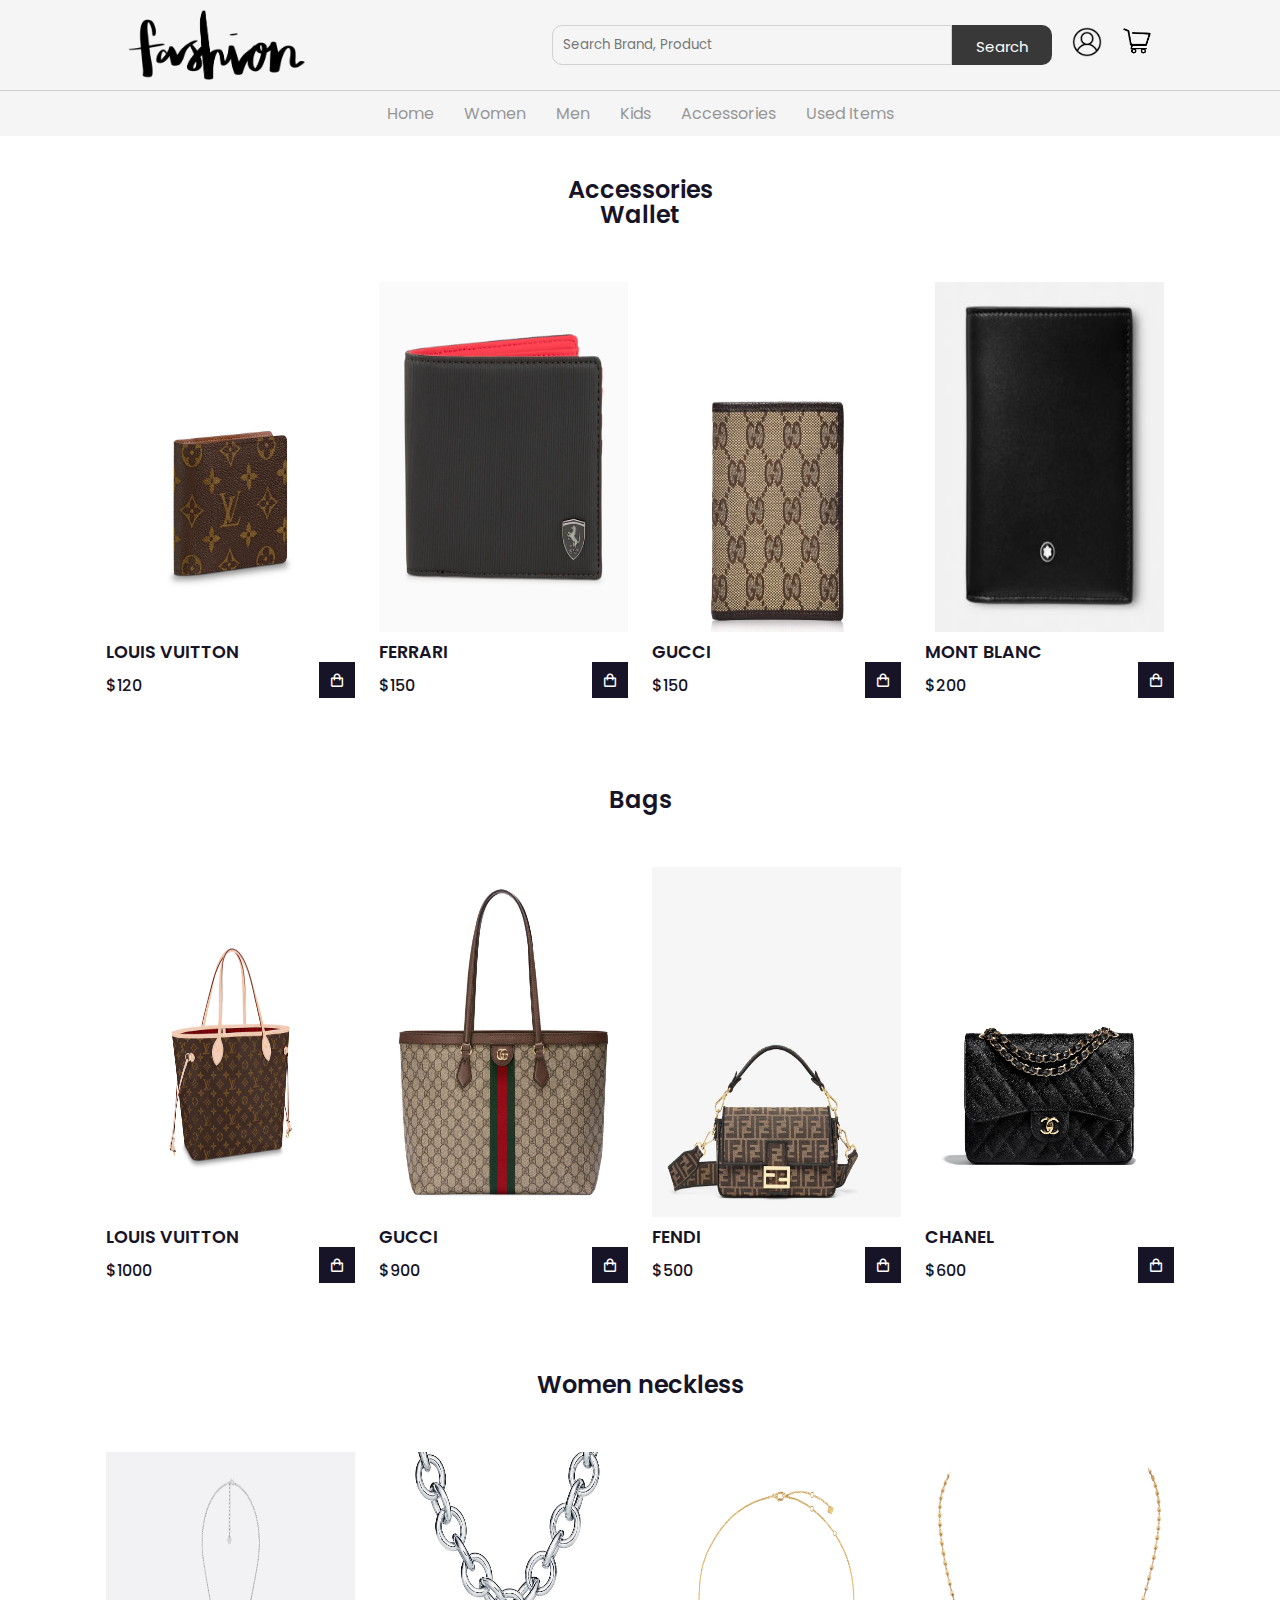
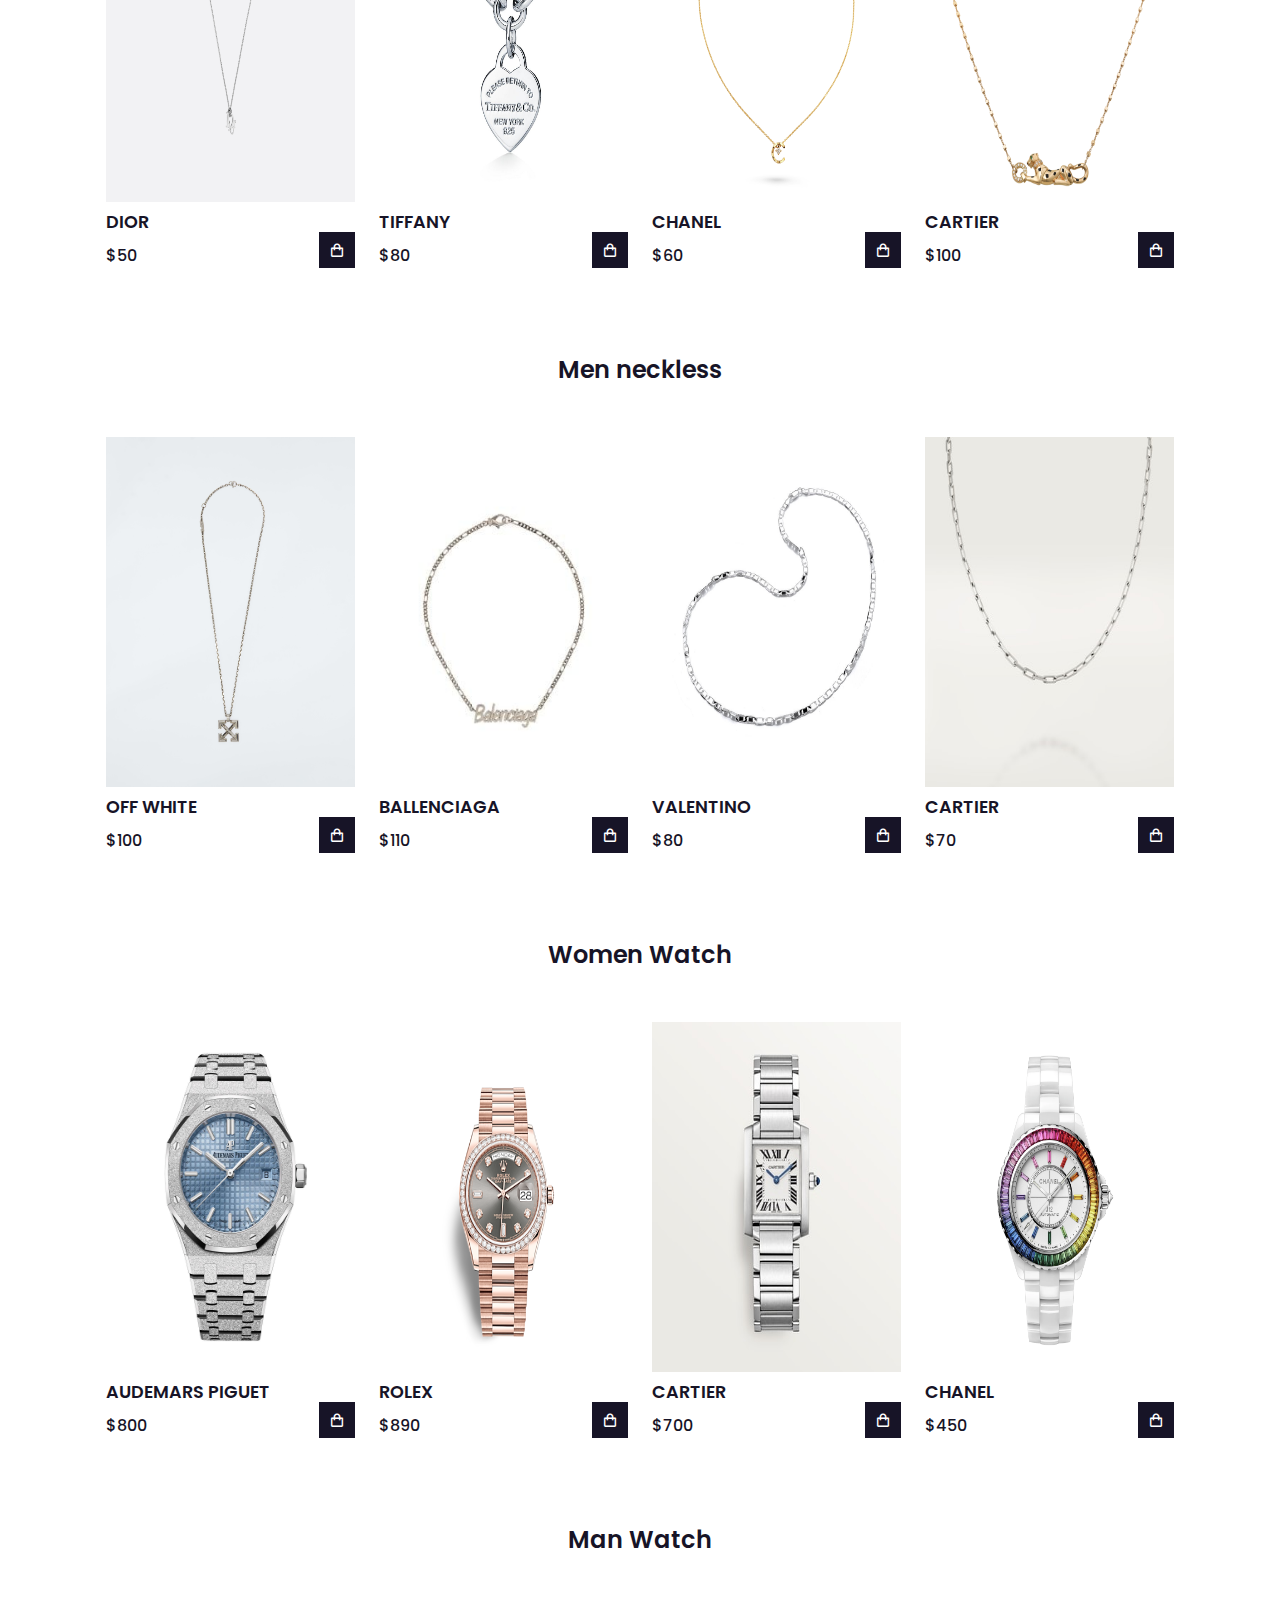
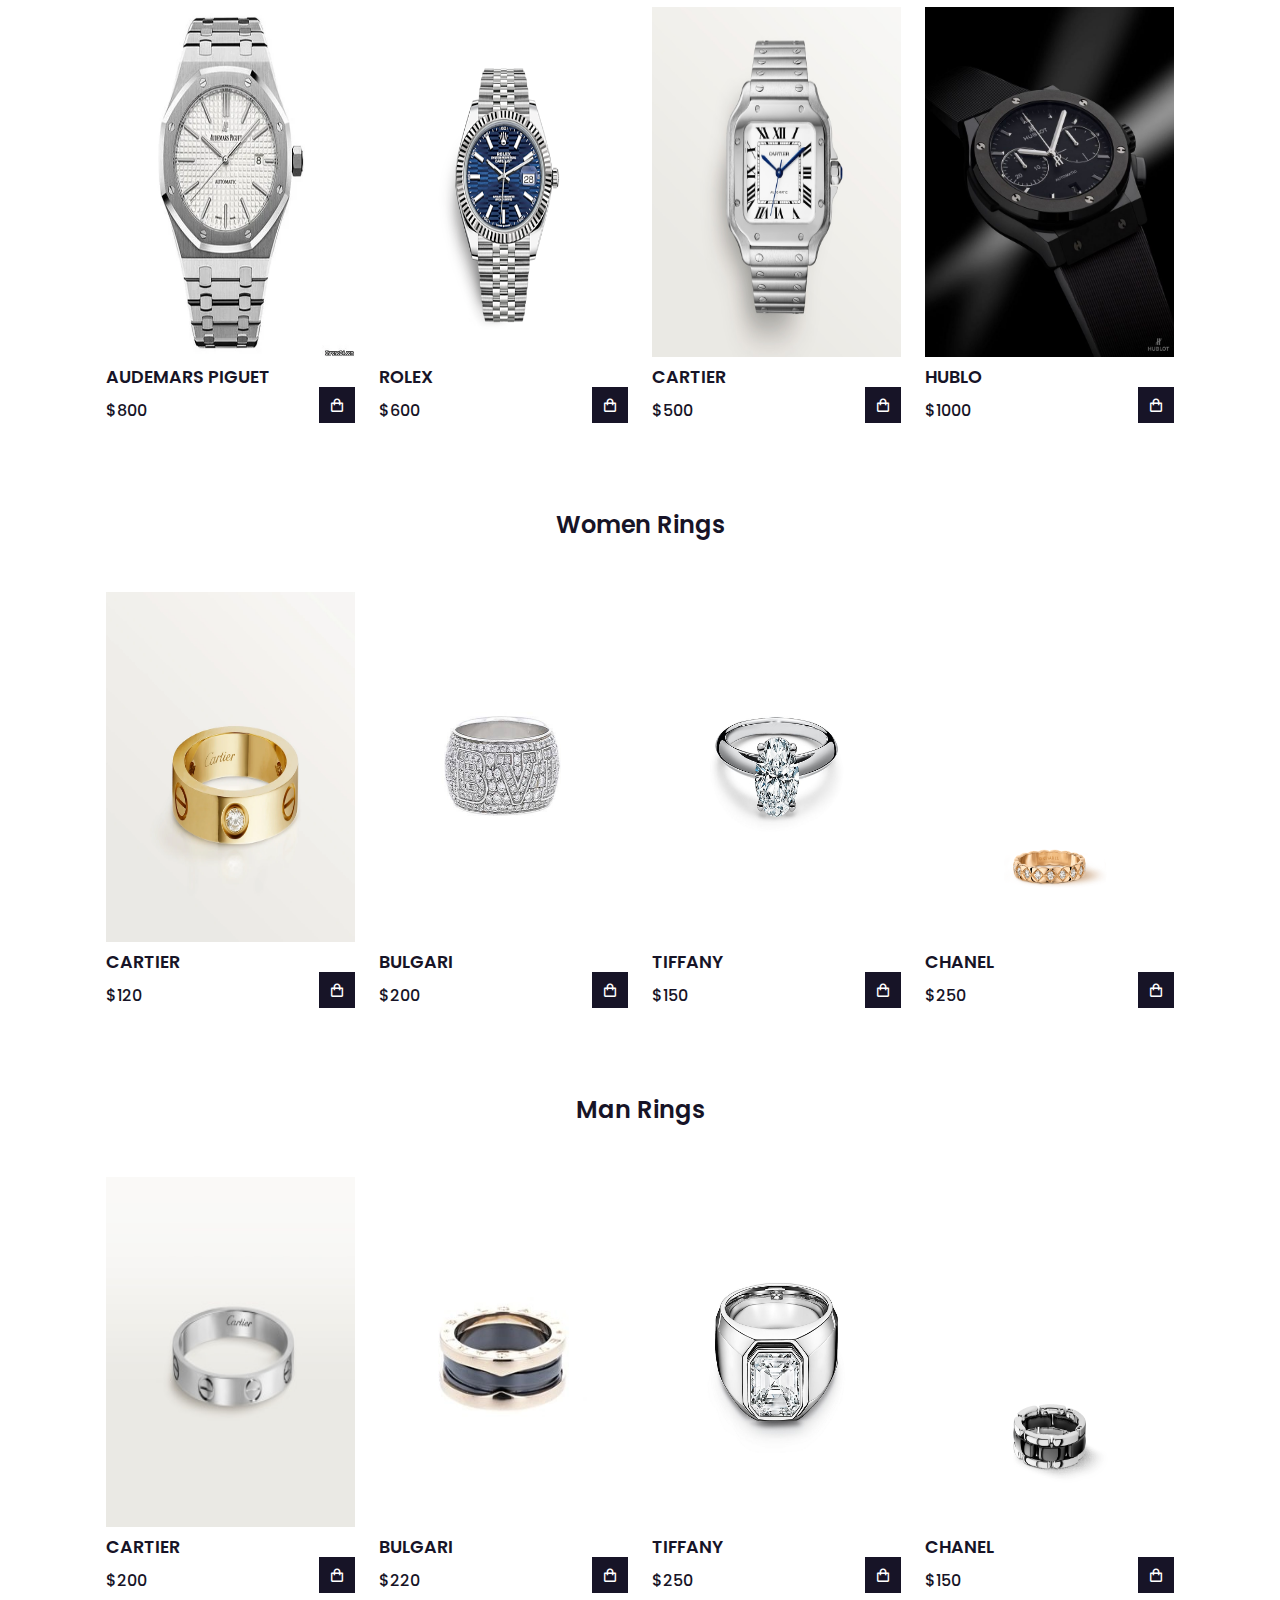
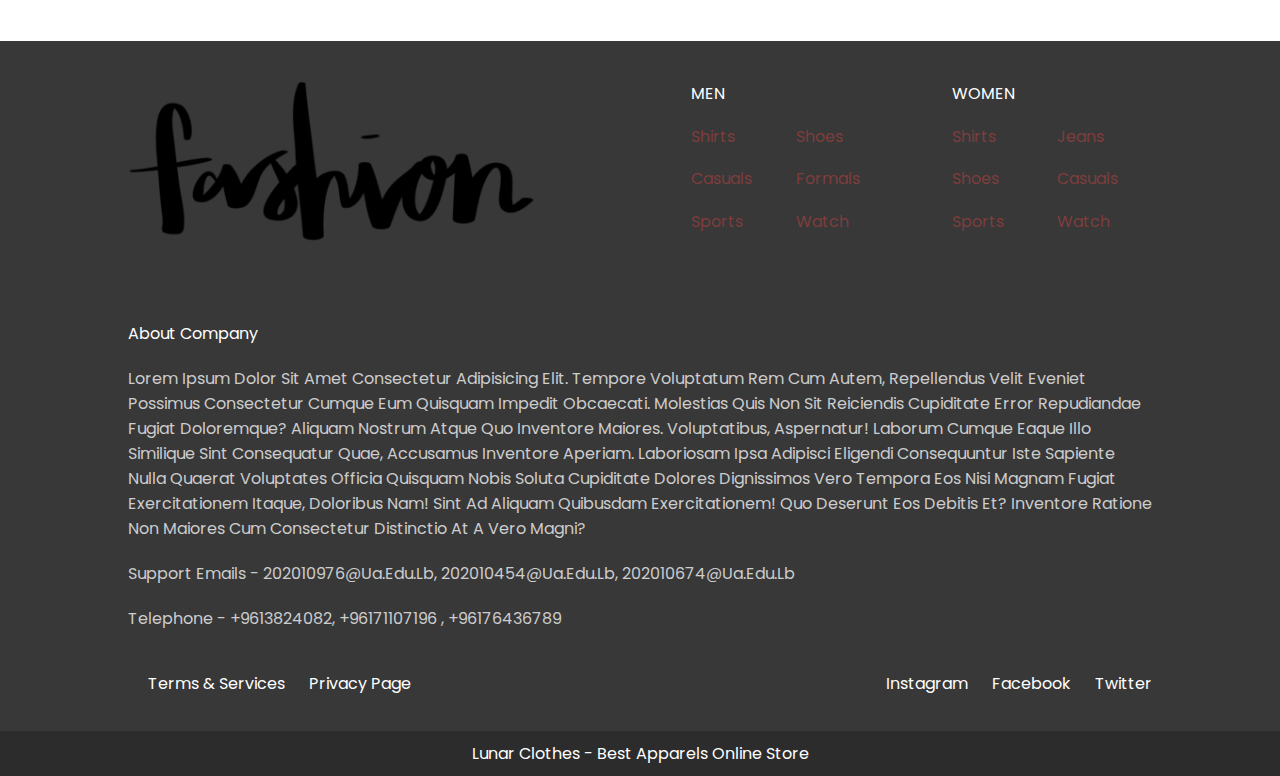
<file: Accessories.html>
<!DOCTYPE html>
<html lang="en">
<head>
    <meta charset="UTF-8">
    <meta http-equiv="X-UA-Compatible" content="IE=edge">
    <meta name="viewport" content="width=device-width, initial-scale=1.0">
    <title>Accessories</title>
    <link rel="stylesheet" href="css/nav.css">
    <link rel="stylesheet" href="css/footer.css">
    <link rel="stylesheet" href="css/women-men.css">
    <link href='https://unpkg.com/boxicons@2.1.2/css/boxicons.min.css' rel='stylesheet'>
</head>
<body>

    <nav class="navbar"></nav>
    <div class="cart" id="cart-id">
            <h2 class="cart-title">Your Cart</h2>
            <!-- content -->
            <div class="cart-content">
            </div>
            <!-- total -->
            <div class="total">
                <div class="total-title">Total</div>
                <div class="total-price">$0</div>
            </div>
            <!-- buy button -->
            <button type="button" class="btn-buy">Buy Now</button>
            <!-- cart close -->
            <i class='bx bx-x' id="close-cart"></i>
    </div>
    <section class="shop container">
        <h2 class="section-title">Accessories</h2>
        <h2 class="section-title">Wallet</h2>
        <div class="shop-content">
            <!-- box 1-->
            <div class="product-box">
                <img src="accesories/men/walet-1.webp" class="product-img" alt="">
                <h2 class="product-title">LOUIs VUITTON</h2>
                <span class="price">$120</span>
                <i class="bx bx-shopping-bag add-cart"></i>
            </div>
            <!-- box 2-->
            <div class="product-box">
                <img src="accesories/men/walet-2.webp" class="product-img" alt="">
                <h2 class="product-title">FERRARI</h2>
                <span class="price">$150</span>
                <i class="bx bx-shopping-bag add-cart"></i>
            </div>
            <!-- box 3-->
            <div class="product-box">
                <img src="accesories/men/walet-3.webp" class="product-img" alt="">
                <h2 class="product-title">GUCCI</h2>
                <span class="price">$150</span>
                <i class="bx bx-shopping-bag add-cart"></i>
            </div>
            <!-- box 4-->
            <div class="product-box">
                <img src="accesories/men/walet-4.webp" class="product-img" alt="">
                <h2 class="product-title">MONt BLANC </h2>
                <span class="price">$200</span>
                <i class="bx bx-shopping-bag add-cart"></i>
            </div>
        </div>
    </section>
    <section class="shop container">
    <h2 class="section-title">Bags</h2>
         <!-- box 1-->
        <div class="shop-content">
            <div class="product-box">
                <img src="accesories/women/bag-1.jpg" class="product-img" alt="">
                <h2 class="product-title">LOUIs VUITTON</h2>
                <span class="price">$1000</span>
                <i class="bx bx-shopping-bag add-cart"></i>
            </div>
            <!-- box 2-->
            <div class="product-box">
                <img src="accesories/women/bag-2.jpg" class="product-img" alt="">
                <h2 class="product-title">GUCCI</h2>
                <span class="price">$900</span>
                <i class="bx bx-shopping-bag add-cart"></i>
            </div>
            <!-- box 3-->
            <div class="product-box">
                <img src="accesories/women/bag-3.jpg" class="product-img" alt="">
                <h2 class="product-title">FENDI</h2>
                <span class="price">$500</span>
                <i class="bx bx-shopping-bag add-cart"></i>
            </div>
            <!-- box 4-->
            <div class="product-box">
                <img src="accesories/women/bag-4.jpg" class="product-img" alt="">
                <h2 class="product-title">CHANEL</h2>
                <span class="price">$600</span>
                <i class="bx bx-shopping-bag add-cart"></i>
            </div>
        </div>
    </section>

    <section class="shop container">
        <h2 class="section-title">Women neckless</h2>
             <!-- box 1-->
        <div class="shop-content">
            <div class="product-box">
                <img src="accesories/women/neckless-1.jpg" class="product-img" alt="">
                <h2 class="product-title">DIOR</h2>
                <span class="price">$50</span>
                <i class="bx bx-shopping-bag add-cart"></i>
            </div>
                <!-- box 2-->
            <div class="product-box">
                <img src="accesories/women/neckless-2.jpg" class="product-img" alt="">
                <h2 class="product-title"> TIFFANY</h2>
                <span class="price">$80</span>
                <i class="bx bx-shopping-bag add-cart"></i>
            </div>
                <!-- box 3-->                <div class="product-box">
                <img src="accesories/women/neckless-3.jpg" class="product-img" alt="">
                <h2 class="product-title">CHANEL</h2>
                <span class="price">$60</span>                    
                <i class="bx bx-shopping-bag add-cart"></i>
            </div>
            <!-- box 4-->
            <div class="product-box">
                <img src="accesories/women/neckless-4.jpg" class="product-img" alt="">
                <h2 class="product-title">CARTIER</h2>
                <span class="price">$100</span>                    
                <i class="bx bx-shopping-bag add-cart"></i>
            </div>
        </div>
    </section>
    <section class="shop container">
        <h2 class="section-title">Men neckless</h2>
             <!-- box 1-->
        <div class="shop-content">
            <div class="product-box">
                <img src="accesories/men/necklace-1.jpg" class="product-img" alt="">
                <h2 class="product-title">OFF WHITE</h2>
                <span class="price">$100</span>
                <i class="bx bx-shopping-bag add-cart"></i>
            </div>
            <!-- box 2-->
            <div class="product-box">
                <img src="accesories/men/necklace-2.jpg" class="product-img" alt="">                        
                <h2 class="product-title">BALLENCIAGA</h2>
                <span class="price">$110</span>
                <i class="bx bx-shopping-bag add-cart"></i>
            </div>
            <!-- box 3-->
            <div class="product-box">
                <img src="accesories/men/necklace-3.jpg" class="product-img" alt="">                       
                <h2 class="product-title">VALENTINO</h2>
                <span class="price">$80</span>
                <i class="bx bx-shopping-bag add-cart"></i>
            </div>
            <!-- box 4-->
            <div class="product-box">
                <img src="accesories/men/necklace-4.jpg" class="product-img" alt="">
                <h2 class="product-title">CARTIER</h2>
                <span class="price">$70</span>
                <i class="bx bx-shopping-bag add-cart"></i>
            </div>
        </div>
    </section>
    <section class="shop container">
        <h2 class="section-title">Women Watch</h2>
            <!-- box 1-->
            <div class="shop-content">
            <div class="product-box">
                <img src="accesories/women/watch-1.jpg" class="product-img" alt="">
                <h2 class="product-title">audemars piguet </h2>
                <span class="price">$800</span>
                <i class="bx bx-shopping-bag add-cart"></i>
            </div>
            <!-- box 2-->
            <div class="product-box">
                <img src="accesories/women/watch-2.jpg" class="product-img" alt="">
                <h2 class="product-title">ROLEX</h2>
                <span class="price">$890</span>
                <i class="bx bx-shopping-bag add-cart"></i>
            </div>
            <!-- box 3-->
            <div class="product-box">
                <img src="accesories/women/watch-3.jpg" class="product-img" alt="">
                <h2 class="product-title">CARTIER</h2>
                <span class="price">$700</span>
                <i class="bx bx-shopping-bag add-cart"></i>
            </div>
            <!-- box 4-->
            <div class="product-box">
                <img src="accesories/women/watch-4.jpg" class="product-img" alt="">
                <h2 class="product-title">CHANEL</h2>
                <span class="price">$450</span>
                <i class="bx bx-shopping-bag add-cart"></i>
            </div>
        </div>
    </section>
    <section class="shop container">
        <h2 class="section-title">Man Watch</h2>
            <!-- box 1-->
            <div class="shop-content">
            <div class="product-box">
                <img src="accesories/men/watch-1.jpg" class="product-img" alt="">
                <h2 class="product-title">audemars piguet </h2>
                <span class="price">$800</span>
                <i class="bx bx-shopping-bag add-cart"></i>
            </div>
            <!-- box 2-->
            <div class="product-box">
                <img src="accesories/men/watch-2.jpg" class="product-img" alt="">
                <h2 class="product-title">ROLEX</h2>
                <span class="price">$600</span>
                <i class="bx bx-shopping-bag add-cart"></i>
            </div>
            <!-- box 3-->
            <div class="product-box">
                <img src="accesories/men/watch-3.jpg" class="product-img" alt="">
                <h2 class="product-title">CARTIER</h2>
                <span class="price">$500</span>
                <i class="bx bx-shopping-bag add-cart"></i>
            </div>
            <!-- box 4-->
            <div class="product-box">
                <img src="accesories/men/watch-4.jpg" class="product-img" alt="">
                <h2 class="product-title">HUBLO</h2>
                <span class="price">$1000</span>
                <i class="bx bx-shopping-bag add-cart"></i>
            </div>
        </div>
    </section>
    <section class="shop container">
            <h2 class="section-title">Women Rings</h2>
            <!-- box 1-->
            <div class="shop-content">
            <div class="product-box">
                <img src="accesories/women/ring-1.jpg" class="product-img" alt="">
                <h2 class="product-title">CARTIER</h2>
                <span class="price">$120</span>
                <i class="bx bx-shopping-bag add-cart"></i>
            </div>
            <!-- box 2-->
            <div class="product-box">
                <img src="accesories/women/ring-2.jpg" class="product-img" alt="">
                <h2 class="product-title">BULGARI</h2>
                <span class="price">$200</span>
                <i class="bx bx-shopping-bag add-cart"></i>
            </div>
            <!-- box 3-->
            <div class="product-box">
                <img src="accesories/women/ring-3.jpg" class="product-img" alt="">
                <h2 class="product-title">TIFFANY</h2>
                <span class="price">$150</span>
                <i class="bx bx-shopping-bag add-cart"></i>
            </div>
            <!-- box 4-->
            <div class="product-box">
                <img src="accesories/women/ring-4.jpg" class="product-img" alt="">
                <h2 class="product-title">CHANEL</h2>
                <span class="price">$250</span>
                <i class="bx bx-shopping-bag add-cart"></i>
            </div>
            </div>
    </section>
    <section class="shop container">
        <h2 class="section-title">Man Rings</h2>
            <!-- box 1-->
            <div class="shop-content">
            <div class="product-box">
                <img src="accesories/men/ring-1.jpg" class="product-img" alt="">
                <h2 class="product-title">CARTIER</h2>
                <span class="price">$200</span>
                <i class="bx bx-shopping-bag add-cart"></i>
            </div>
            <!-- box 2-->
            <div class="product-box">
                <img src="accesories/men/ring-2.jpg" class="product-img" alt="">
                <h2 class="product-title">BULGARI</h2>
                <span class="price">$220</span>
                <i class="bx bx-shopping-bag add-cart"></i>
            </div>
            <!-- box 3-->
            <div class="product-box">
                <img src="accesories/men/ring-3.jpg" class="product-img" alt="">
                <h2 class="product-title">TIFFANY</h2>
                <span class="price">$250</span>
                <i class="bx bx-shopping-bag add-cart"></i>
            </div>
            <!-- box 4-->
            <div class="product-box">
                <img src="accesories/men/ring-4.jpg" class="product-img" alt="">
                <h2 class="product-title">CHANEL</h2>
                <span class="price">$150</span>
                <i class="bx bx-shopping-bag add-cart"></i>
            </div>
            </div>
    </section>
    <footer></footer>


    <script src="js/nav.js"></script>
    <script src="js/footer.js"></script>
    <script src="js/shoppingcart.js"></script>
</body>
</html>
</file>
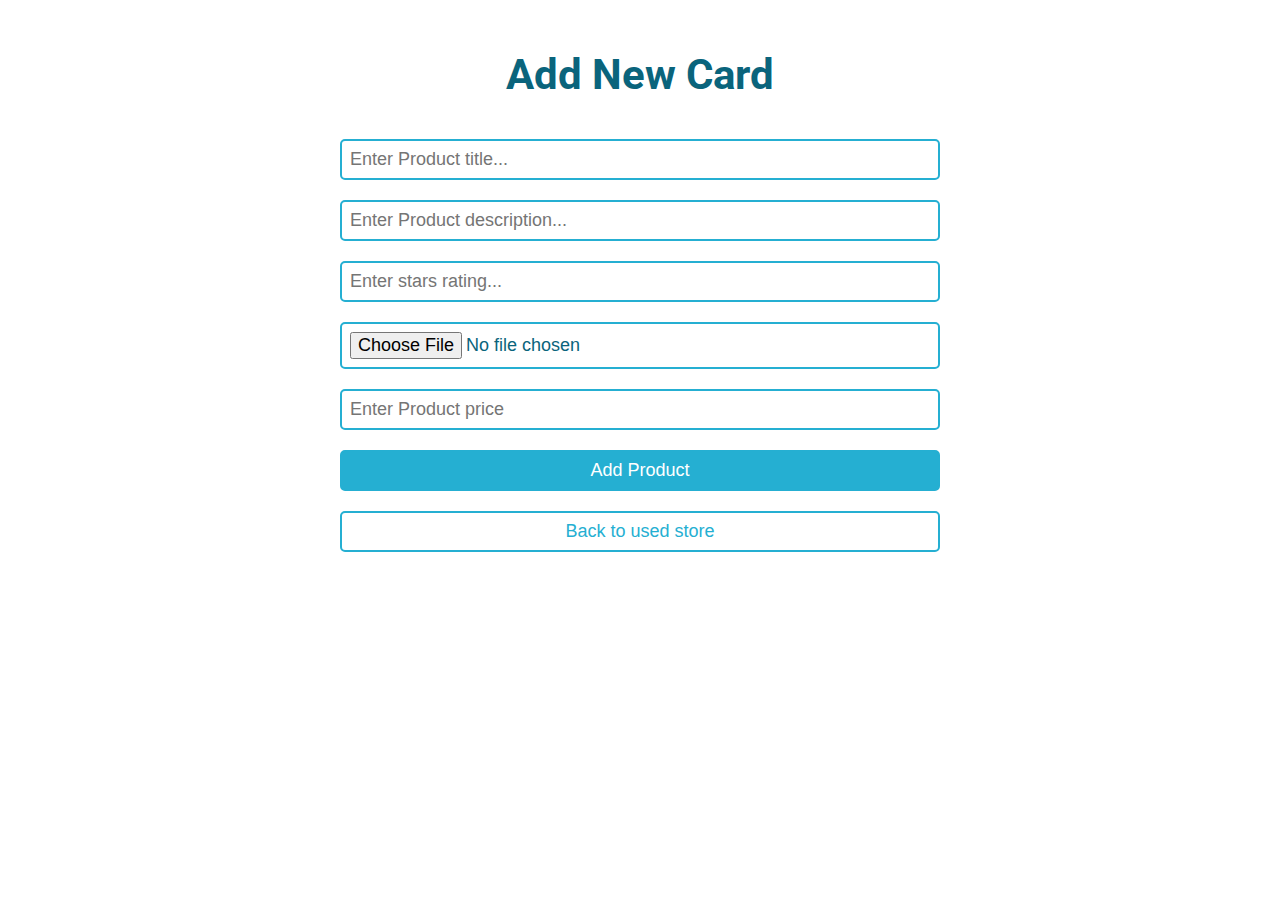
<file: addproduct.html>
<!DOCTYPE html>
<html lang="en">
<head>
    <meta charset="UTF-8">
    <meta http-equiv="X-UA-Compatible" content="IE=edge">
    <meta name="viewport" content="width=device-width, initial-scale=1.0">
    <link rel="stylesheet" href="css/addproduct.css">
    <title>Become a Seller</title>
    
</head>
<body>
    <div class="container">
		<h1>Add New Card</h1>
		<form>
			<input type="text" id="title" placeholder="Enter Product title...">
			<input type="text" id="description" placeholder="Enter Product description...">
			<input type="number" id="stars-rating" min="0" max="5" placeholder="Enter stars rating...">
			<input type="file" id="image" placeholder="Enter Product Image" onchange="readurl(this);">
            <input type="price" id="price" placeholder="Enter Product price ">
            <input type="button" id="add-card" value="Add Product" onClick="addCard()">
			<input type="button" id="back-btn" value="Back to used store" onClick="location.href='useditem.html'">
		</form>
		
	</div>
		
	</div>
    <div class="alert-box">
        <img src="images/error-circle.png" class="alert-img" alt="">
        <p class="alert-msg">Error message</p>
    </div>
	<script src="js/addproduct.js"></script>
</body>
</html>
</file>
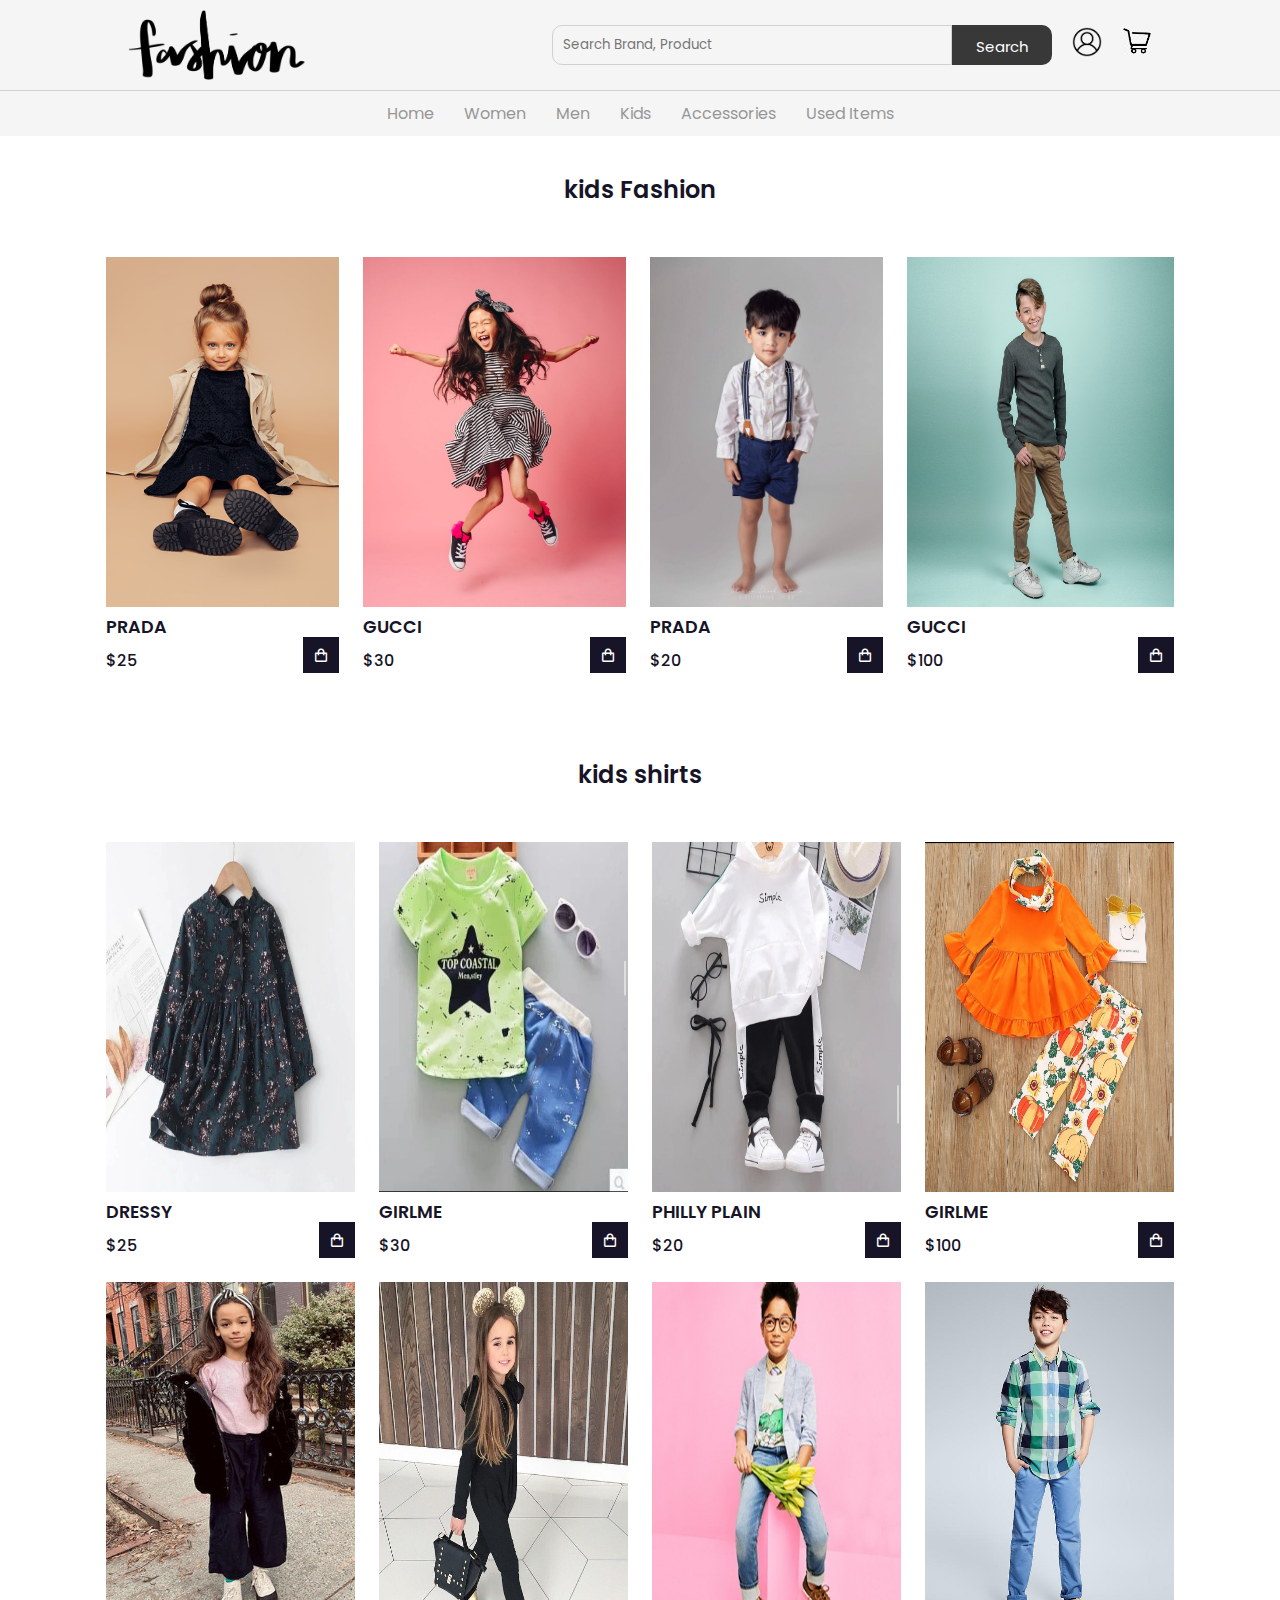
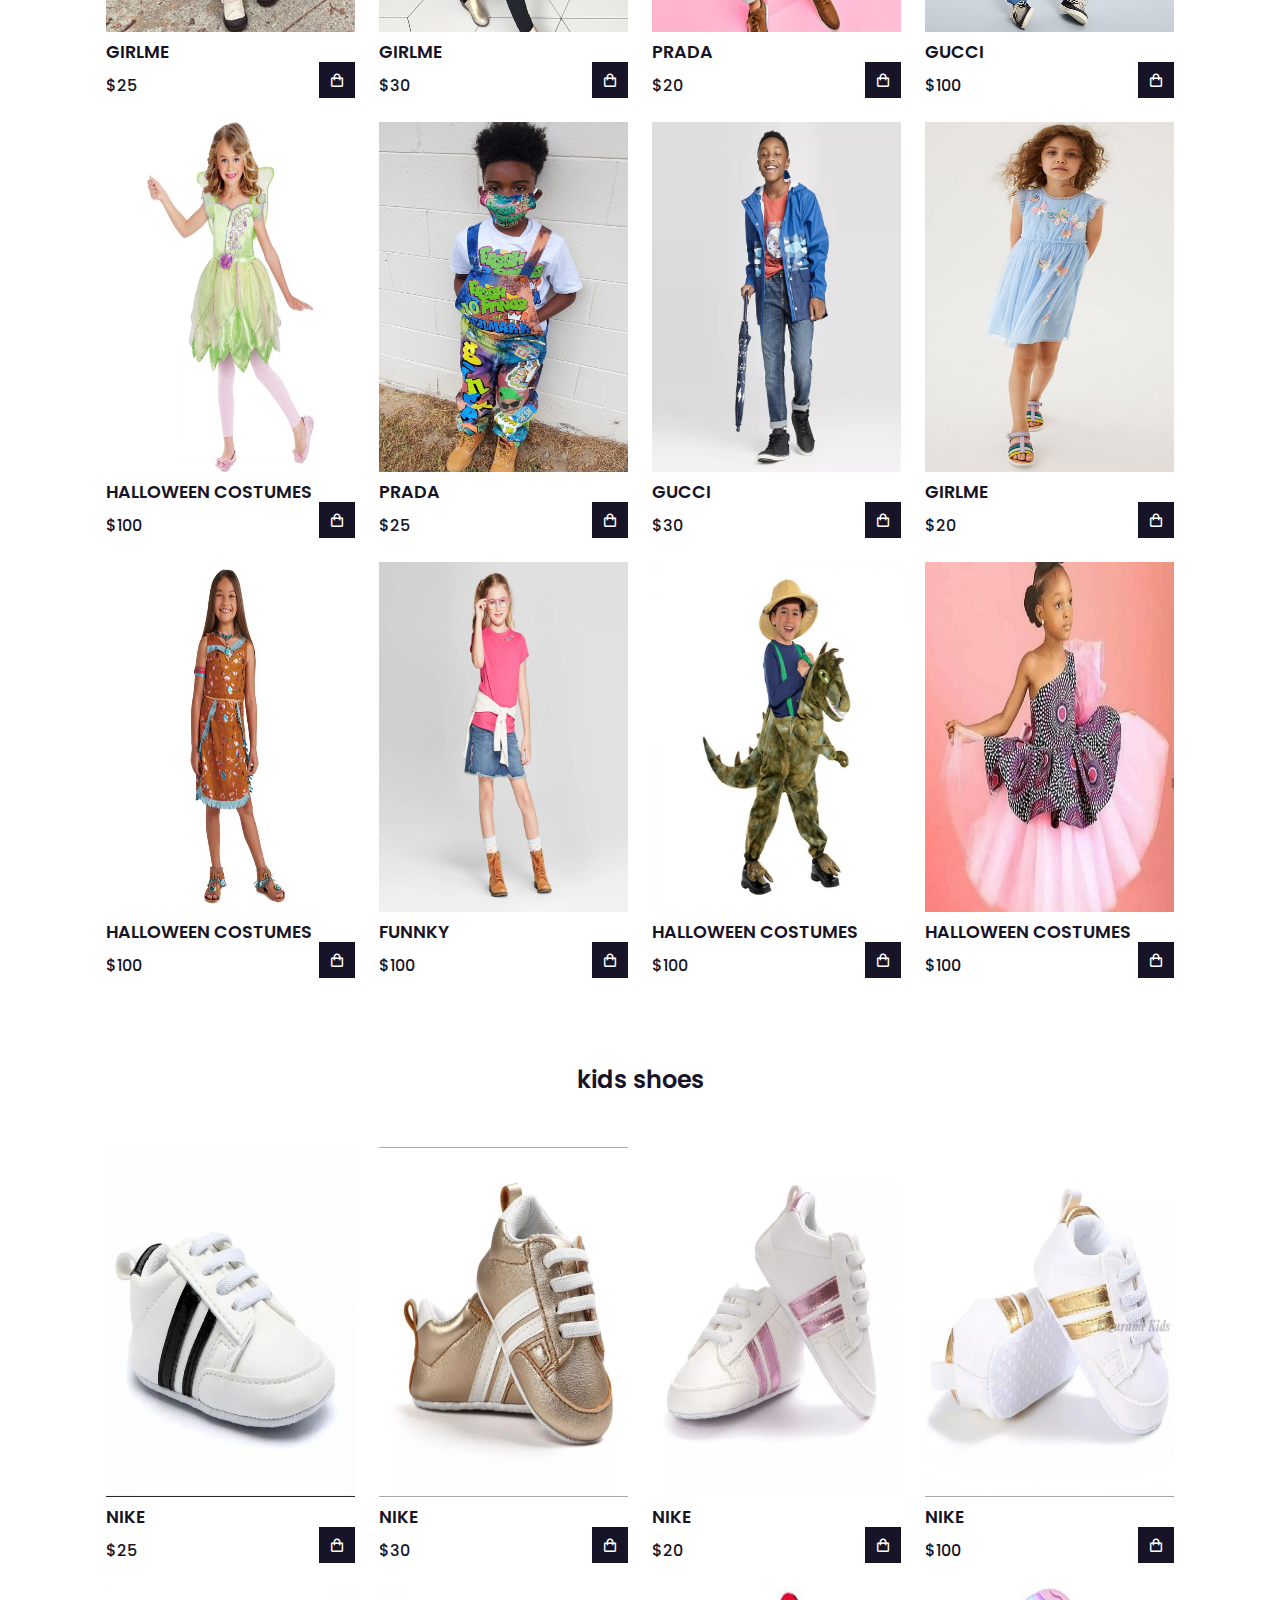
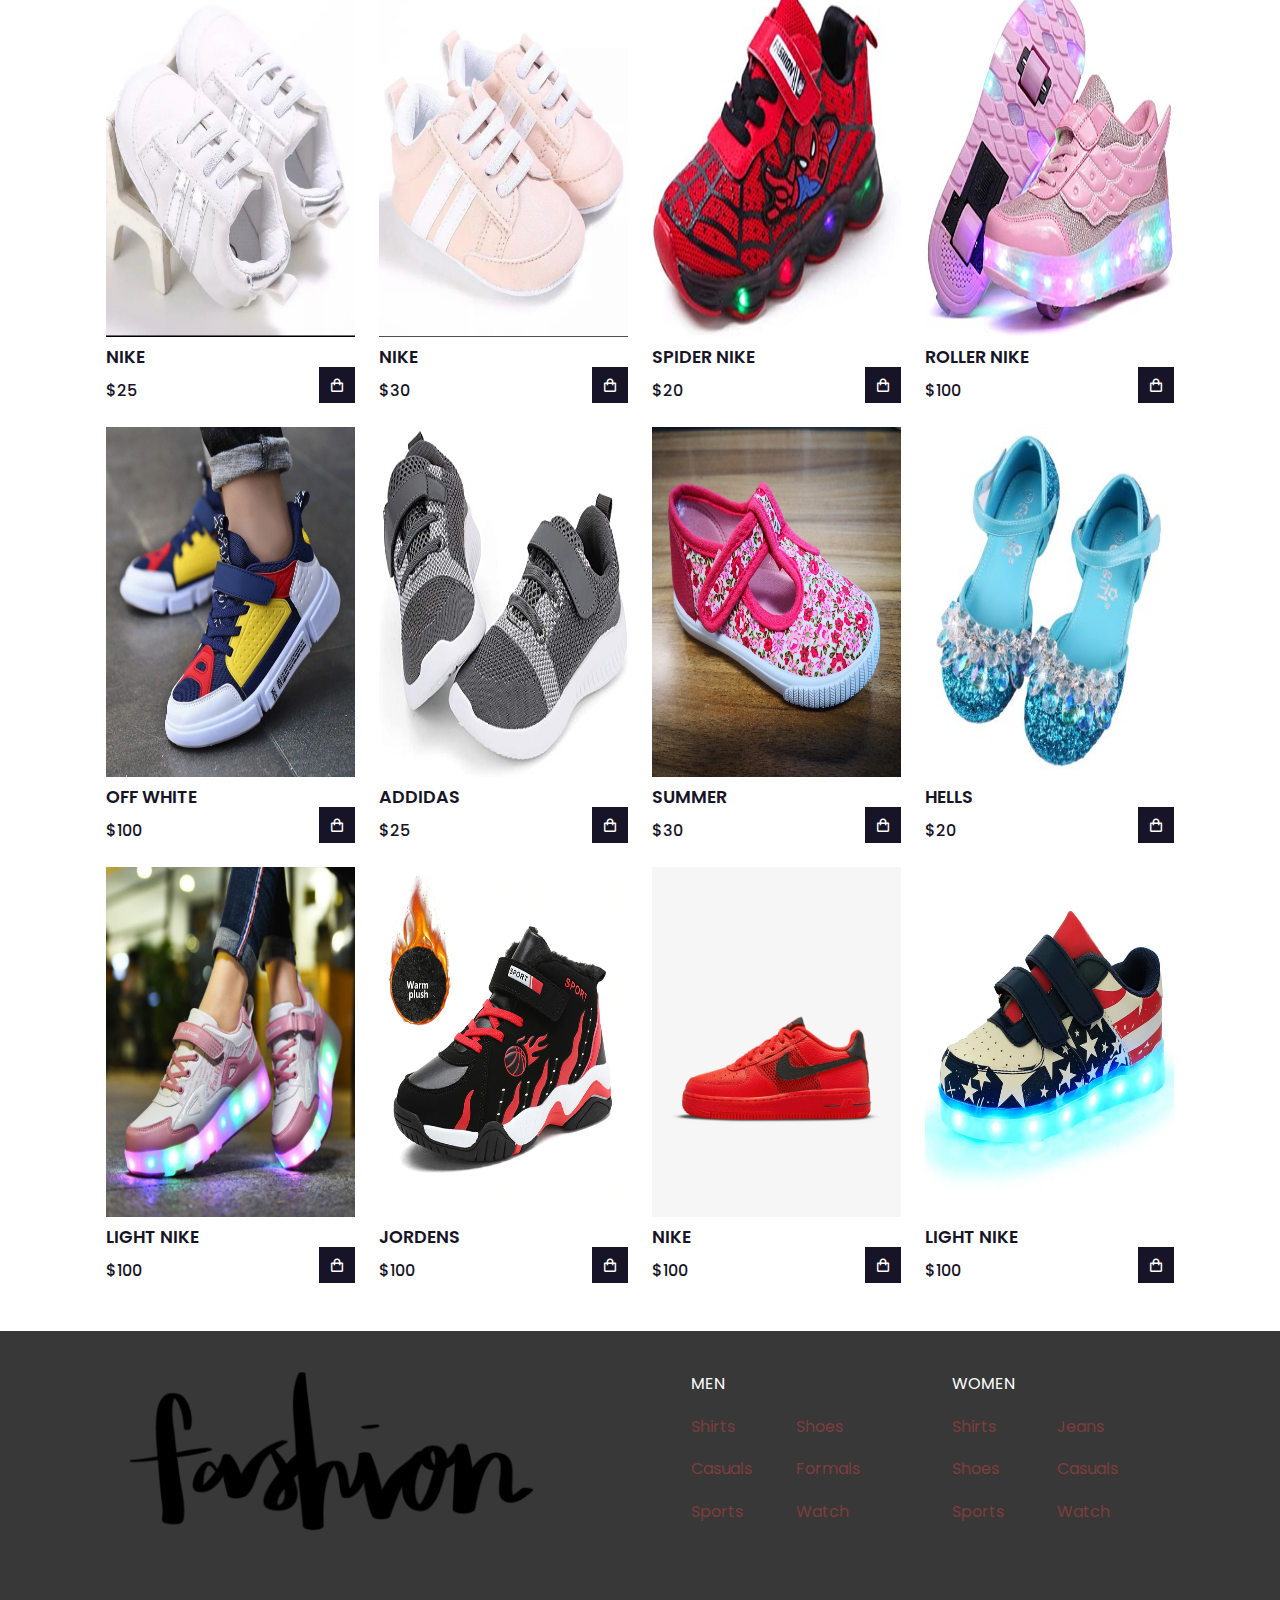
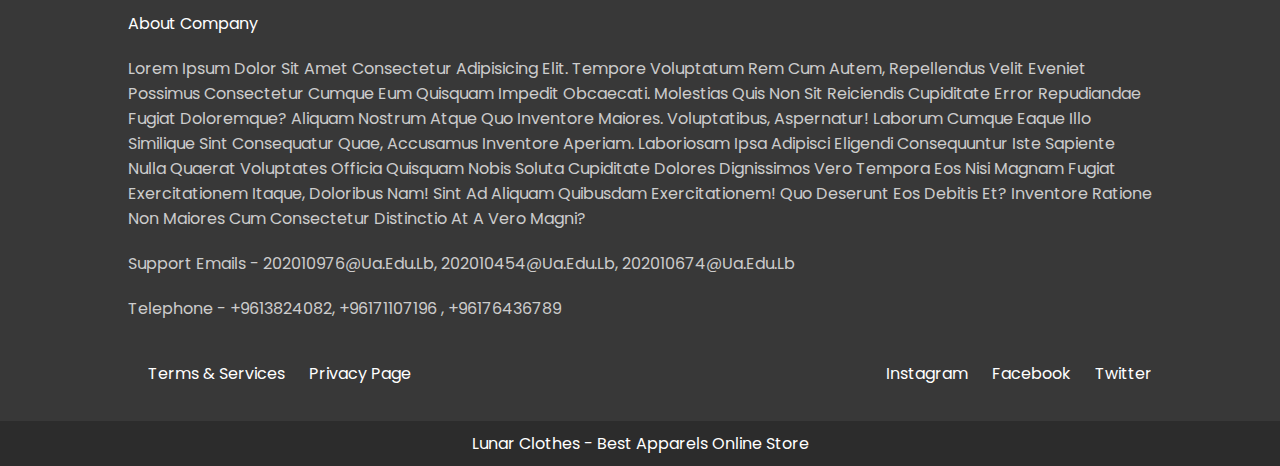
<file: kids.html>
<!DOCTYPE html>
<html lang="en">
<head>
    <meta charset="UTF-8">
    <meta http-equiv="X-UA-Compatible" content="IE=edge">
    <meta name="viewport" content="width=device-width, initial-scale=1.0">
    <title>Kids Fashion</title>
    <link rel="stylesheet" href="css/nav.css">
    <link rel="stylesheet" href="css/footer.css">
    <link rel="stylesheet" href="css/women-men.css">
    <link href='https://unpkg.com/boxicons@2.1.2/css/boxicons.min.css' rel='stylesheet'>
</head>
<body>

    <nav class="navbar"></nav>
    <div class="cart" id="cart-id">
            <h2 class="cart-title">Your Cart</h2>
            <!-- content -->
            <div class="cart-content">
            </div>
            <!-- total -->
            <div class="total">
                <div class="total-title">Total</div>
                <div class="total-price">$0</div>
            </div>
            <!-- buy button -->
            <button type="button" class="btn-buy">Buy Now</button>
            <!-- cart close -->
            <i class='bx bx-x' id="close-cart"></i>
    </div>
    <section class="shop container">
        <h2 class="section-title">kids Fashion</h2>
        <div class="shop-content">
            <!-- box 1-->
            <div class="product-box">
                <img src="images/kids/kids-1.jpg" class="product-img" alt="">
                <h2 class="product-title">PRADA</h2>
                <span class="price">$25</span>
                <i class="bx bx-shopping-bag add-cart"></i>
            </div>
            <!-- box 2-->
            <div class="product-box">
                <img src="images/kids/kids-2.jpg" class="product-img" alt="">
                <h2 class="product-title">GUCCI</h2>
                <span class="price">$30</span>
                <i class="bx bx-shopping-bag add-cart"></i>
            </div>
            <!-- box 3-->
            <div class="product-box">
                <img src="images/kids/kids-3.jpg" class="product-img" alt="">
                <h2 class="product-title">PRADA</h2>
                <span class="price">$20</span>
                <i class="bx bx-shopping-bag add-cart"></i>
            </div>
            <!-- box 4-->
            <div class="product-box">
                <img src="images/kids/kids-4.jpg" class="product-img" alt="">
                <h2 class="product-title">GUCCI</h2>
                <span class="price">$100</span>
                <i class="bx bx-shopping-bag add-cart"></i>
            </div>
        </div>
    </section>
    <section class="shop container">
    <h2 class="section-title">kids shirts</h2>
         <!-- box 1-->
        <div class="shop-content">
            <div class="product-box">
                <img src="images/kids/kid-shirts-1.png" class="product-img" alt="">
                <h2 class="product-title">DRESSY</h2>
                <span class="price">$25</span>
                <i class="bx bx-shopping-bag add-cart"></i>
            </div>
            <!-- box 2-->
            <div class="product-box">
                <img src="images/kids/kid-shirts-2.png" class="product-img" alt="">
                <h2 class="product-title">GIRLME</h2>
                <span class="price">$30</span>
                <i class="bx bx-shopping-bag add-cart"></i>
            </div>
            <!-- box 3-->
            <div class="product-box">
                <img src="images/kids/kid-shirts-3.png" class="product-img" alt="">
                <h2 class="product-title">philly plain</h2>
                <span class="price">$20</span>
                <i class="bx bx-shopping-bag add-cart"></i>
            </div>
            <!-- box 4-->
            <div class="product-box">
                <img src="images/kids/kid-shirts-4.png" class="product-img" alt="">
                <h2 class="product-title">GIRLME</h2>
                <span class="price">$100</span>
                <i class="bx bx-shopping-bag add-cart"></i>
            </div>
            <!-- box 5-->
            <div class="product-box">
                <img src="images/kids/kid-shirts-5.png" class="product-img" alt="">
                <h2 class="product-title">GIRLME</h2>
                <span class="price">$25</span>
                <i class="bx bx-shopping-bag add-cart"></i>
            </div>
            <!-- box 6-->
            <div class="product-box">
                <img src="images/kids/kid-shirts-6.png" class="product-img" alt="">
                <h2 class="product-title">GIRLME</h2>
                <span class="price">$30</span>
                <i class="bx bx-shopping-bag add-cart"></i>
            </div>
            <!-- box 7-->
            <div class="product-box">
                <img src="images/kids/kid-shirts-7.png" class="product-img" alt="">
                <h2 class="product-title">PRADA</h2>
                <span class="price">$20</span>
                <i class="bx bx-shopping-bag add-cart"></i>
            </div>
            <!-- box 8-->
            <div class="product-box">
                <img src="images/kids/kid-shirts-8.png" class="product-img" alt="">
                <h2 class="product-title">GUCCI</h2>
                <span class="price">$100</span>
                <i class="bx bx-shopping-bag add-cart"></i>
            </div>
             <!-- box 9-->
            <div class="product-box">
                <img src="images/kids/kid-shirts-9.png" class="product-img" alt="">
                <h2 class="product-title">HALLOWEEN COSTUMES</h2>
                <span class="price">$100</span>
                <i class="bx bx-shopping-bag add-cart"></i>
            </div>
            <div class="product-box">
                <img src="images/kids/kid-shirts-10.png" class="product-img" alt="">
                <h2 class="product-title">PRADA</h2>
                <span class="price">$25</span>
                <i class="bx bx-shopping-bag add-cart"></i>
            </div>
             <!-- box 10-->
            <div class="product-box">
                    <img src="images/kids/kid-shirts-11.png" class="product-img" alt="">
                    <h2 class="product-title">GUCCI</h2>
                    <span class="price">$30</span>
                    <i class="bx bx-shopping-bag add-cart"></i>
             </div>
             <!-- box 11-->
            <div class="product-box">
                    <img src="images/kids/kid-shirts-12.png" class="product-img" alt="">
                    <h2 class="product-title">GIRLME</h2>
                    <span class="price">$20</span>
                    <i class="bx bx-shopping-bag add-cart"></i>
            </div>
            <!-- box 12-->
            <div class="product-box">
                    <img src="images/kids/kid-shirts-13.png" class="product-img" alt="">
                    <h2 class="product-title">HALLOWEEN COSTUMES</h2>
                    <span class="price">$100</span>
                    <i class="bx bx-shopping-bag add-cart"></i>
            </div>
            <!-- box 13-->
            <div class="product-box">
                <img src="images/kids/kid-shirts-14.webp" class="product-img" alt="">
                <h2 class="product-title">FUNNKY</h2>
                <span class="price">$100</span>
                <i class="bx bx-shopping-bag add-cart"></i>
            </div>
            <!-- box 14-->
            <div class="product-box">
                <img src="images/kids/kid-shirts-15.png" class="product-img" alt="">
                <h2 class="product-title">HALLOWEEN COSTUMES</h2>
                <span class="price">$100</span>
                <i class="bx bx-shopping-bag add-cart"></i>
            </div>
            <!-- box 15-->
            <div class="product-box">
                <img src="images/kids/kid-shirts-16.png" class="product-img" alt="">
                <h2 class="product-title">HALLOWEEN COSTUMES</h2>
                <span class="price">$100</span>
                <i class="bx bx-shopping-bag add-cart"></i>
            </div>
        </div>
    </section>

    <section class="shop container">
        <h2 class="section-title">kids shoes</h2>
             <!-- box 1-->
            <div class="shop-content">
                <div class="product-box">
                    <img src="images/kids/kid-shoes-1.png" class="product-img" alt="">
                    <h2 class="product-title">NIKE</h2>
                    <span class="price">$25</span>
                    <i class="bx bx-shopping-bag add-cart"></i>
                </div>
                <!-- box 2-->
                <div class="product-box">
                    <img src="images/kids/kid-shoes-2.png" class="product-img" alt="">
                    <h2 class="product-title">NIKE</h2>
                    <span class="price">$30</span>
                    <i class="bx bx-shopping-bag add-cart"></i>
                </div>
                <!-- box 3-->
                <div class="product-box">
                    <img src="images/kids/kid-shoes-3.png" class="product-img" alt="">
                    <h2 class="product-title">NIKE</h2>
                    <span class="price">$20</span>
                    <i class="bx bx-shopping-bag add-cart"></i>
                </div>
                <!-- box 4-->
                <div class="product-box">
                    <img src="images/kids/kid-shoes-4.png" class="product-img" alt="">
                    <h2 class="product-title">NIKE</h2>
                    <span class="price">$100</span>
                    <i class="bx bx-shopping-bag add-cart"></i>
                </div>
                <!-- box 5-->
                <div class="product-box">
                    <img src="images/kids/kid-shoes-5.png" class="product-img" alt="">
                    <h2 class="product-title">NIKE</h2>
                    <span class="price">$25</span>
                    <i class="bx bx-shopping-bag add-cart"></i>
                </div>
                <!-- box 6-->
                <div class="product-box">
                    <img src="images/kids/kid-shoes-6.png" class="product-img" alt="">
                    <h2 class="product-title">NIKE</h2>
                    <span class="price">$30</span>
                    <i class="bx bx-shopping-bag add-cart"></i>
                </div>
                <!-- box 7-->
                <div class="product-box">
                    <img src="images/kids/kid-shoes-7.png" class="product-img" alt="">
                    <h2 class="product-title">SPIDER NIKE</h2>
                    <span class="price">$20</span>
                    <i class="bx bx-shopping-bag add-cart"></i>
                </div>
                <!-- box 8-->
                <div class="product-box">
                    <img src="images/kids/kid-shoes-8.png" class="product-img" alt="">
                    <h2 class="product-title">ROLLER NIKE</h2>
                    <span class="price">$100</span>
                    <i class="bx bx-shopping-bag add-cart"></i>
                </div>
                 <!-- box 9-->
                <div class="product-box">
                    <img src="images/kids/kid-shoes-9.png" class="product-img" alt="">
                    <h2 class="product-title">OFF WHITE</h2>
                    <span class="price">$100</span>
                    <i class="bx bx-shopping-bag add-cart"></i>
                </div>
                <div class="product-box">
                    <img src="images/kids/kid-shoes-10.png" class="product-img" alt="">
                    <h2 class="product-title">ADDIDAS</h2>
                    <span class="price">$25</span>
                    <i class="bx bx-shopping-bag add-cart"></i>
                </div>
                 <!-- box 10-->
                <div class="product-box">
                        <img src="images/kids/kid-shoes-11.png" class="product-img" alt="">
                        <h2 class="product-title">SUMMER</h2>
                        <span class="price">$30</span>
                        <i class="bx bx-shopping-bag add-cart"></i>
                 </div>
                 <!-- box 11-->
                <div class="product-box">
                        <img src="images/kids/kid-shoes-12.png" class="product-img" alt="">
                        <h2 class="product-title">HELLS</h2>
                        <span class="price">$20</span>
                        <i class="bx bx-shopping-bag add-cart"></i>
                </div>
                <!-- box 12-->
                <div class="product-box">
                        <img src="images/kids/kid-shoes-13.png" class="product-img" alt="">
                        <h2 class="product-title">LIGHT NIKE</h2>
                        <span class="price">$100</span>
                        <i class="bx bx-shopping-bag add-cart"></i>
                </div>
                <!-- box 13-->
                <div class="product-box">
                    <img src="images/kids/kid-shoes-14.png" class="product-img" alt="">
                    <h2 class="product-title">JORDENS</h2>
                    <span class="price">$100</span>
                    <i class="bx bx-shopping-bag add-cart"></i>
                </div>
                <!-- box 14-->
                <div class="product-box">
                    <img src="images/kids/kid-shoes-15.png" class="product-img" alt="">
                    <h2 class="product-title">NIKE</h2>
                    <span class="price">$100</span>
                    <i class="bx bx-shopping-bag add-cart"></i>
                </div>
                <!-- box 15-->
                <div class="product-box">
                    <img src="images/kids/kid-shoes-16.png " class="product-img" alt="">
                    <h2 class="product-title">LIGHT NIKE</h2>
                    <span class="price">$100</span>
                    <i class="bx bx-shopping-bag add-cart"></i>
                </div>
            </div>
        </section>
    <footer></footer>


    <script src="js/nav.js"></script>
    <script src="js/footer.js"></script>
    <script src="js/shoppingcart.js"></script>
</body>
</html>
</file>
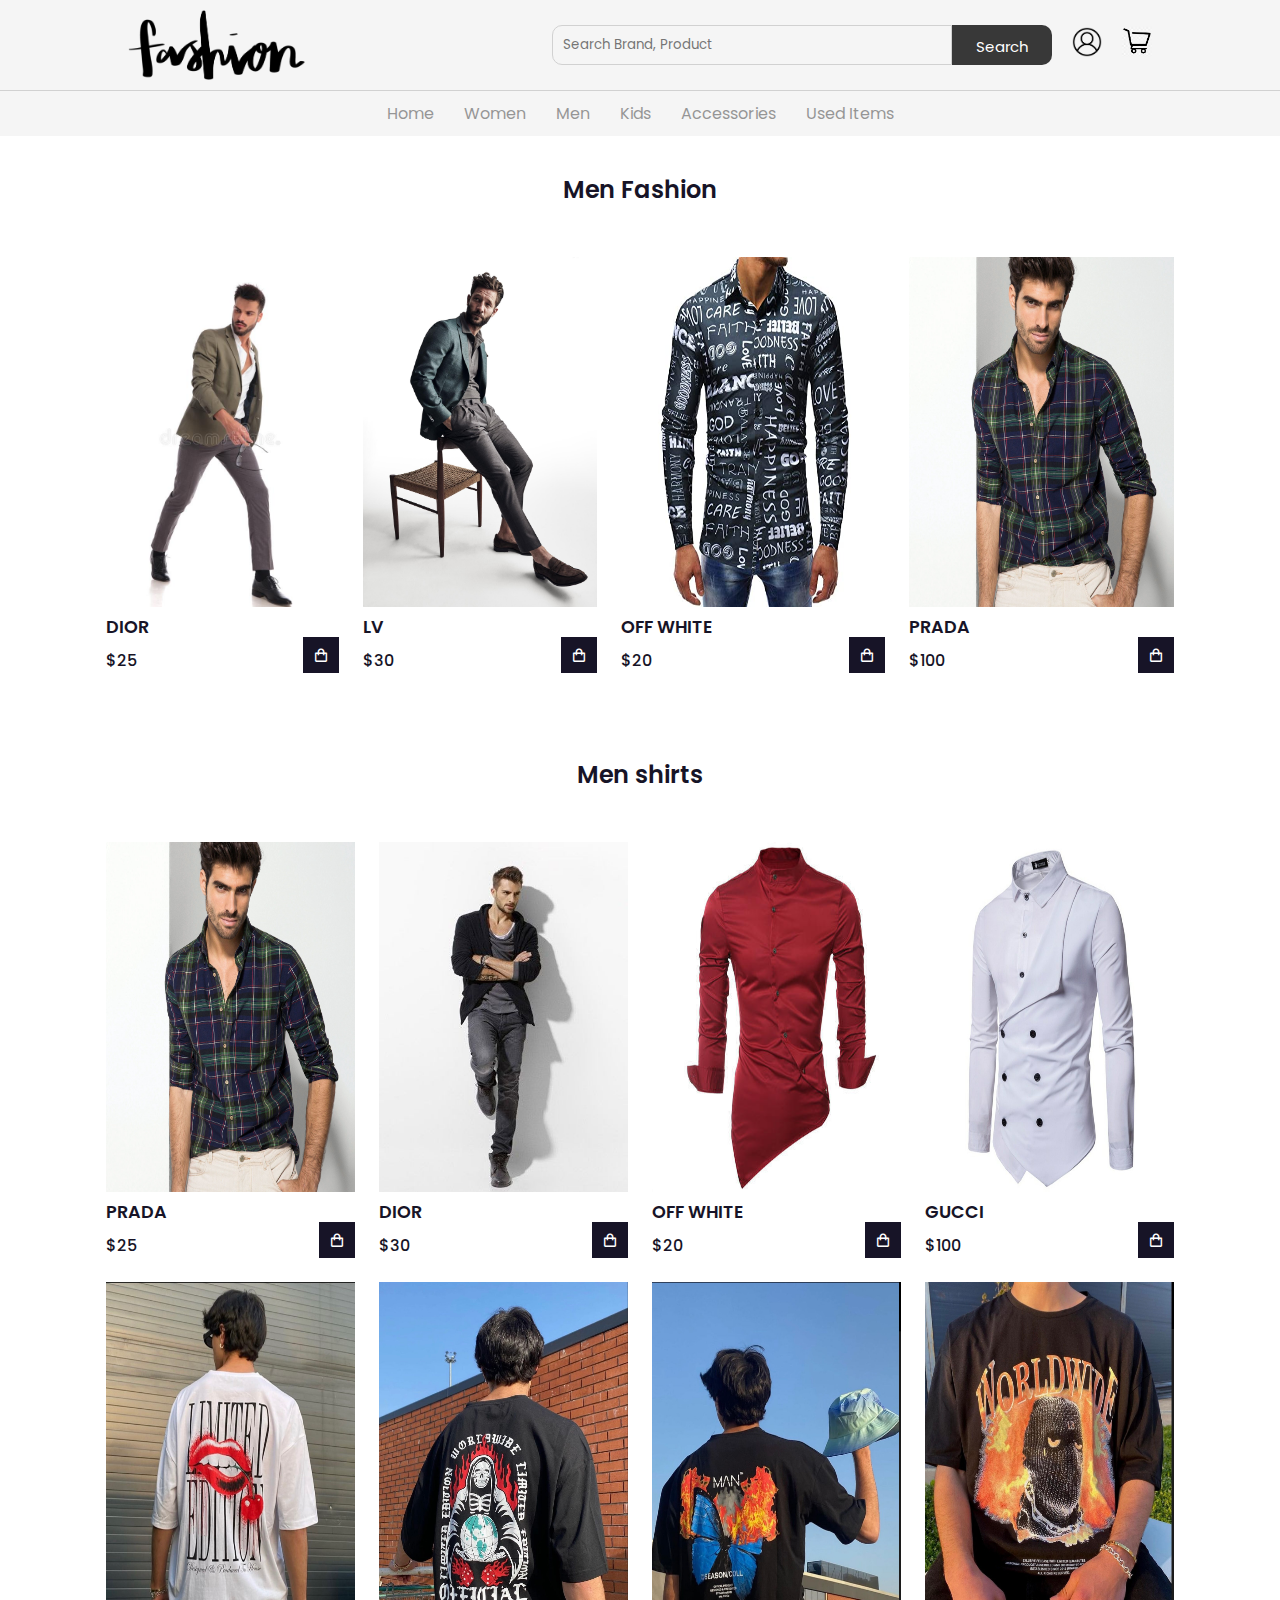
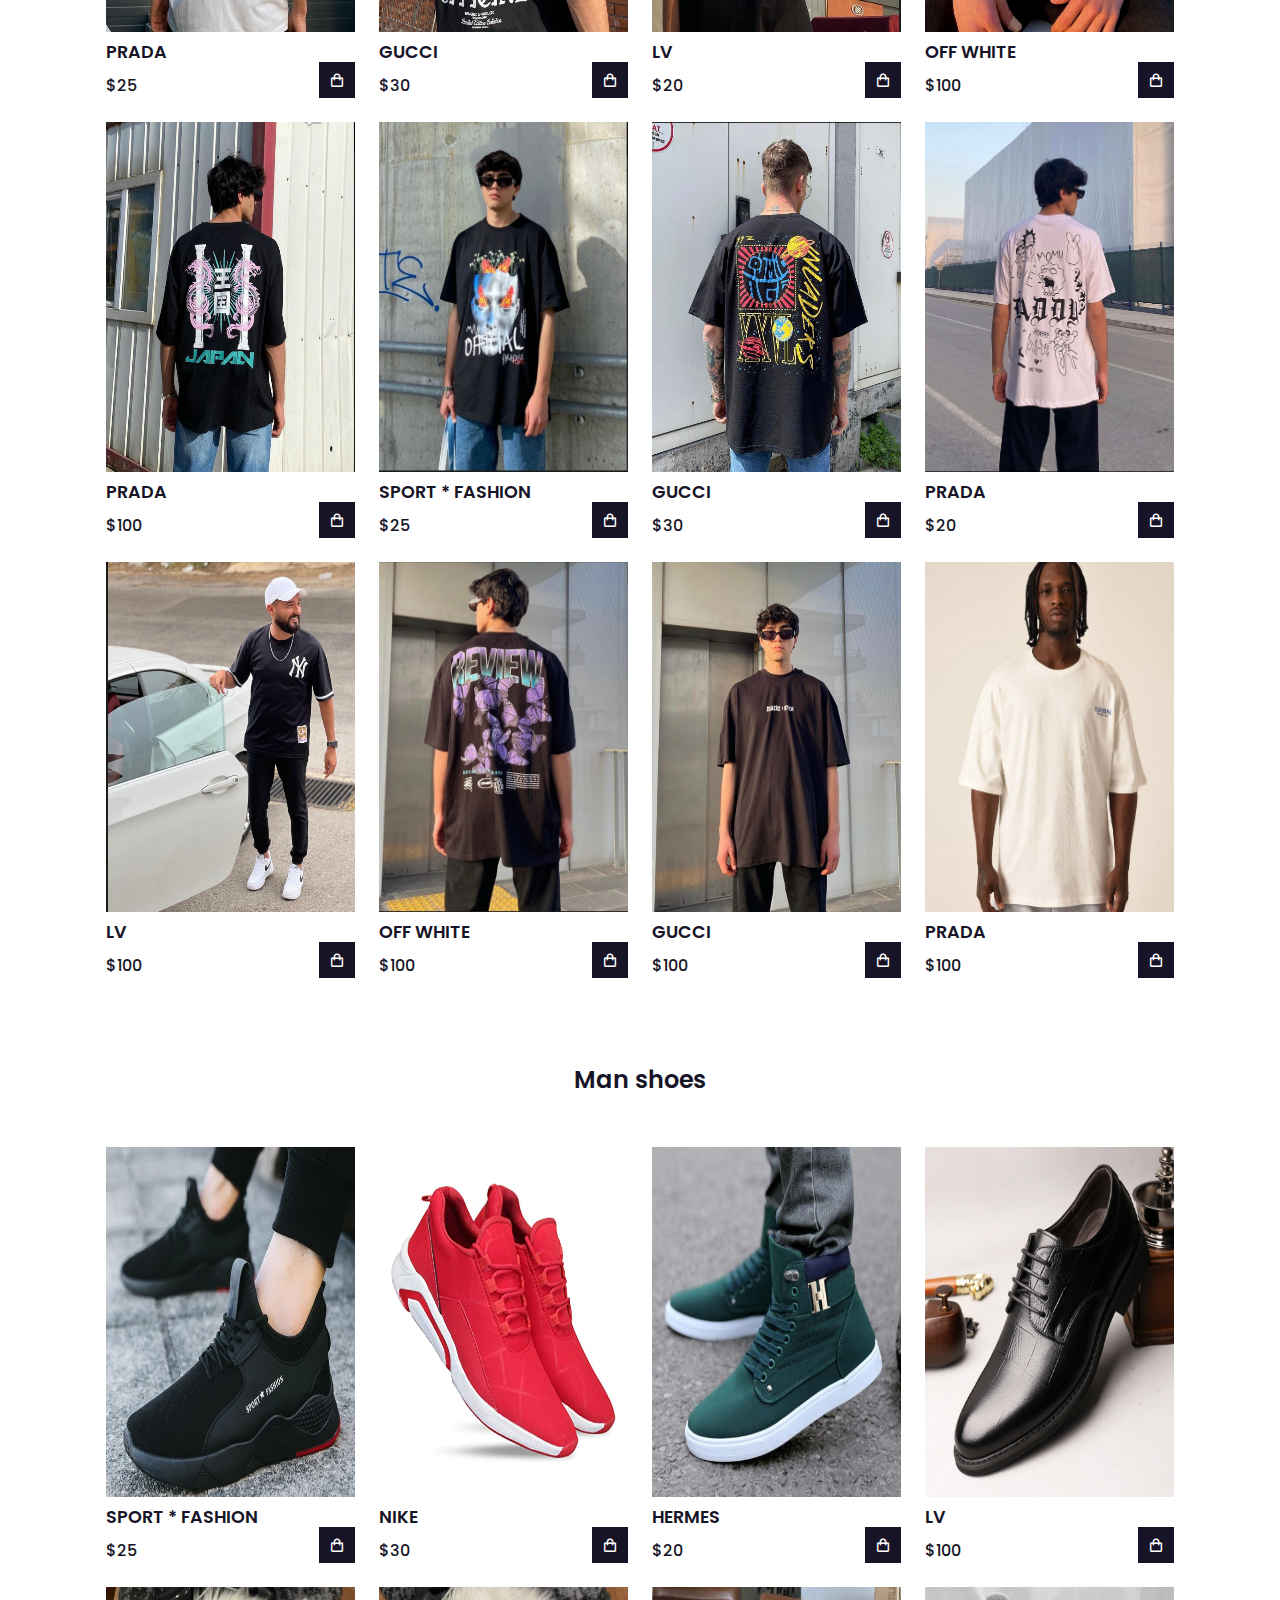
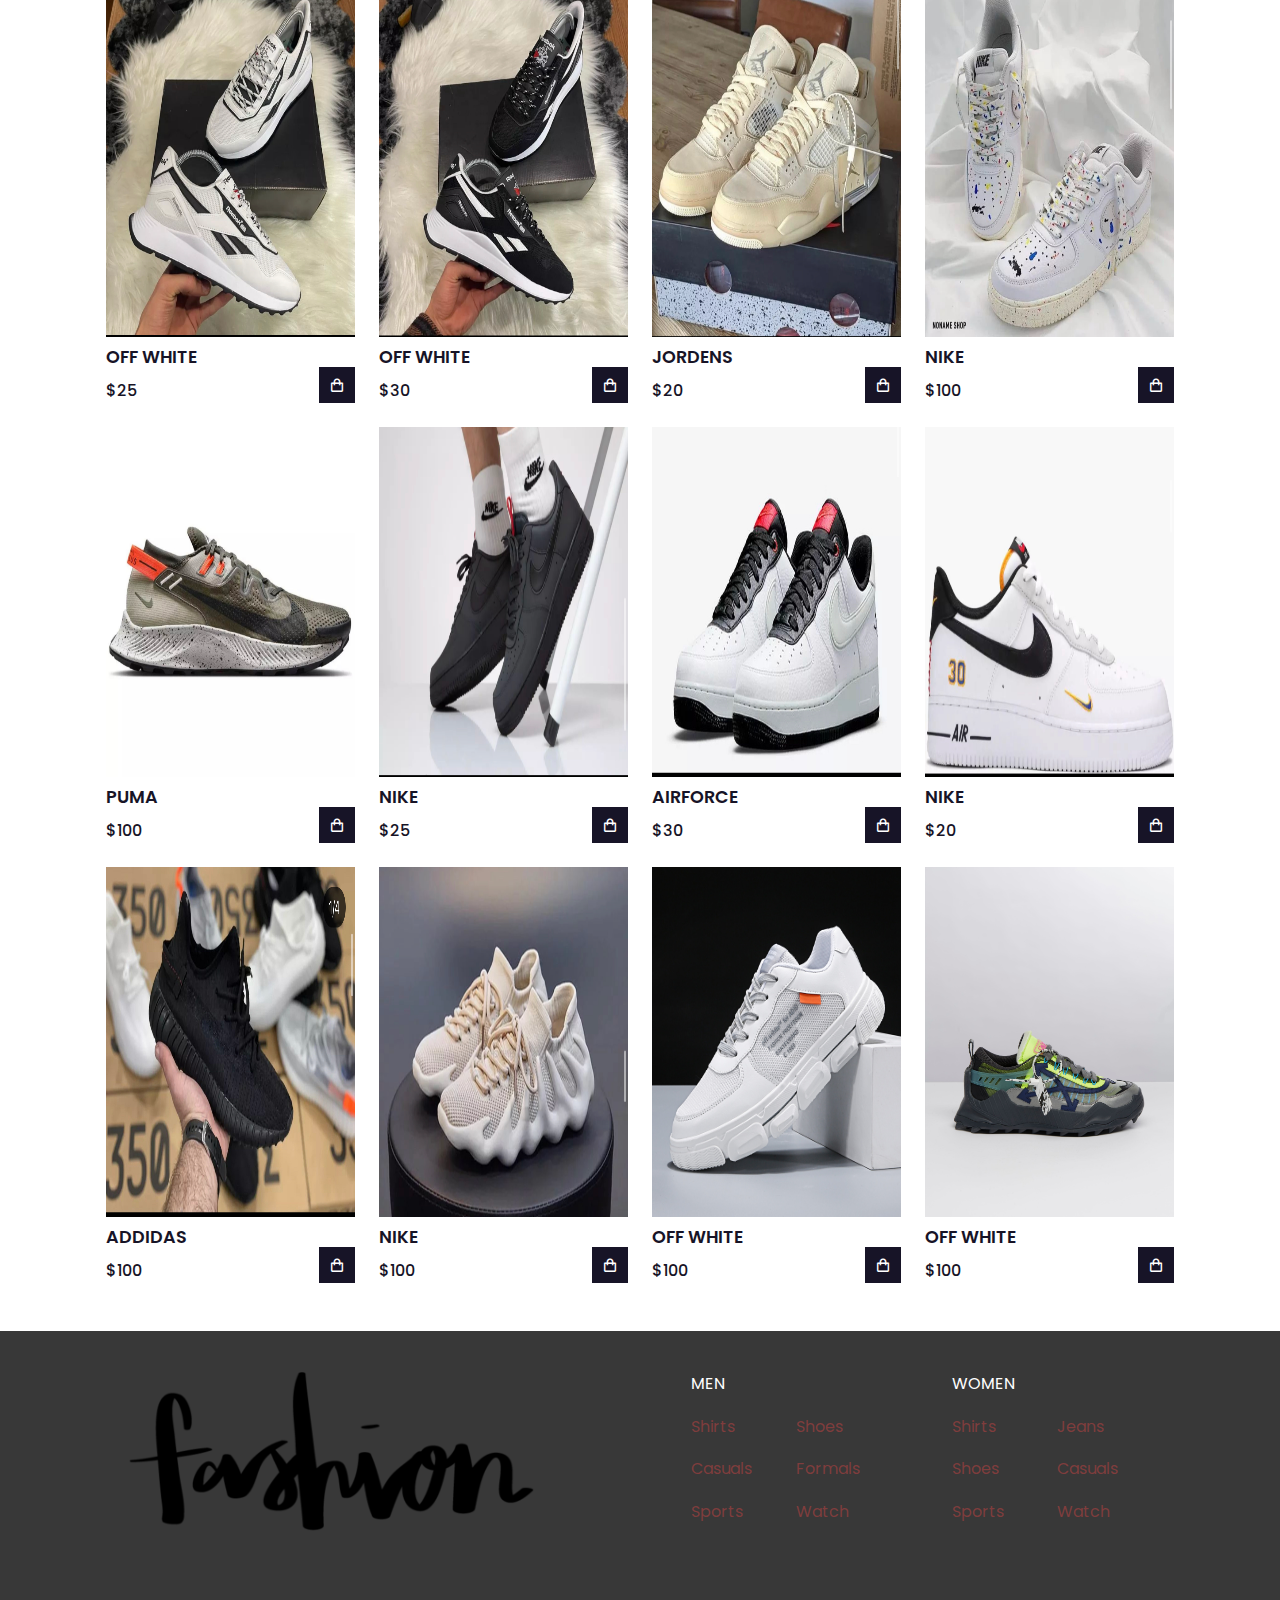
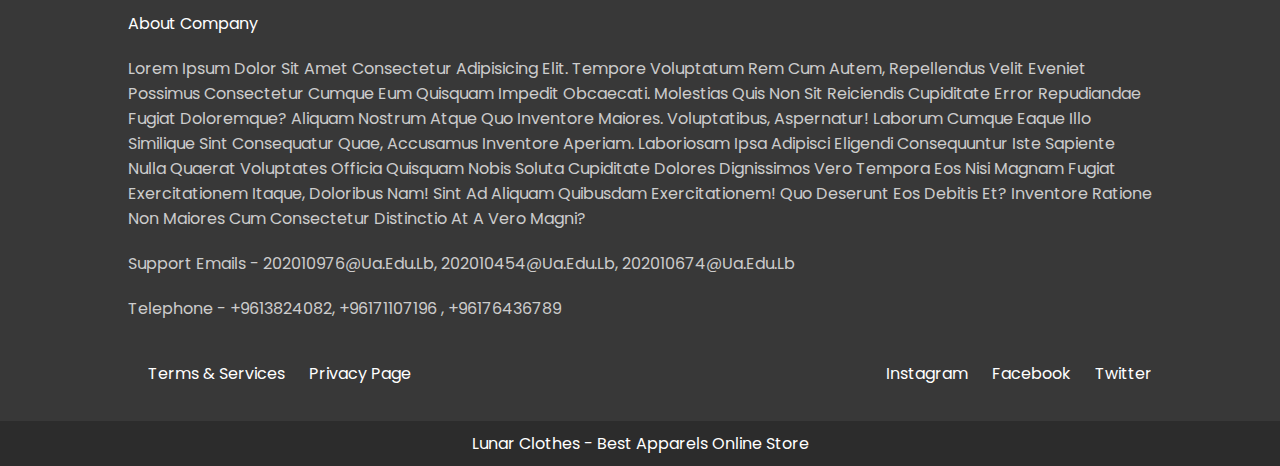
<file: men.html>
<!DOCTYPE html>
<html lang="en">
<head>
    <meta charset="UTF-8">
    <meta http-equiv="X-UA-Compatible" content="IE=edge">
    <meta name="viewport" content="width=device-width, initial-scale=1.0">
    <title>Men Fashion</title>
    <link rel="stylesheet" href="css/nav.css">
    <link rel="stylesheet" href="css/footer.css">
    <link rel="stylesheet" href="css/women-men.css">
    <link href='https://unpkg.com/boxicons@2.1.2/css/boxicons.min.css' rel='stylesheet'>
</head>
<body>

    <nav class="navbar"></nav>
    <div class="cart" id="cart-id">
            <h2 class="cart-title">Your Cart</h2>
            <!-- content -->
            <div class="cart-content">
            </div>
            <!-- total -->
            <div class="total">
                <div class="total-title">Total</div>
                <div class="total-price">$0</div>
            </div>
            <!-- buy button -->
            <button type="button" class="btn-buy">Buy Now</button>
            <!-- cart close -->
            <i class='bx bx-x' id="close-cart"></i>
    </div>
    <section class="shop container">
        <h2 class="section-title">Men Fashion</h2>
        <div class="shop-content">
            <!-- box 1-->
            <div class="product-box">
                <img src="men/men-1.jpg" class="product-img" alt="">
                <h2 class="product-title">DIOR</h2>
                <span class="price">$25</span>
                <i class="bx bx-shopping-bag add-cart"></i>
            </div>
            <!-- box 2-->
            <div class="product-box">
                <img src="men/men-2.jpg" class="product-img" alt="">
                <h2 class="product-title">LV</h2>
                <span class="price">$30</span>
                <i class="bx bx-shopping-bag add-cart"></i>
            </div>
            <!-- box 3-->
            <div class="product-box">
                <img src="men/men-3.jpg" class="product-img" alt="">
                <h2 class="product-title">OFF WHITE</h2>
                <span class="price">$20</span>
                <i class="bx bx-shopping-bag add-cart"></i>
            </div>
            <!-- box 4-->
            <div class="product-box">
                <img src="men/men-shirts-5.jpg" class="product-img" alt="">
                <h2 class="product-title">PRADA</h2>
                <span class="price">$100</span>
                <i class="bx bx-shopping-bag add-cart"></i>
            </div>
        </div>
    </section>
    <section class="shop container">
    <h2 class="section-title">Men shirts</h2>
         <!-- box 1-->
        <div class="shop-content">
            <div class="product-box">
                <img src="men/men-shirts-5.jpg" class="product-img" alt="">
                <h2 class="product-title">PRADA</h2>
                <span class="price">$25</span>
                <i class="bx bx-shopping-bag add-cart"></i>
            </div>
            <!-- box 2-->
            <div class="product-box">
                <img src="men/men-shirts-6.png" class="product-img" alt="">
                <h2 class="product-title">DIOR</h2>
                <span class="price">$30</span>
                <i class="bx bx-shopping-bag add-cart"></i>
            </div>
            <!-- box 3-->
            <div class="product-box">
                <img src="men/men-shirts-7.jpg" class="product-img" alt="">
                <h2 class="product-title">OFF WHITE</h2>
                <span class="price">$20</span>
                <i class="bx bx-shopping-bag add-cart"></i>
            </div>
            <!-- box 4-->
            <div class="product-box">
                <img src="men/men-shirts-8.jpg" class="product-img" alt="">
                <h2 class="product-title">GUCCI</h2>
                <span class="price">$100</span>
                <i class="bx bx-shopping-bag add-cart"></i>
            </div>
            <!-- box 5-->
            <div class="product-box">
                <img src="men/men-shirts-10.jpg" class="product-img" alt="">
                <h2 class="product-title">PRADA</h2>
                <span class="price">$25</span>
                <i class="bx bx-shopping-bag add-cart"></i>
            </div>
            <!-- box 6-->
            <div class="product-box">
                <img src="men/men-shirts-11.jpg" class="product-img" alt="">
                <h2 class="product-title">GUCCI</h2>
                <span class="price">$30</span>
                <i class="bx bx-shopping-bag add-cart"></i>
            </div>
            <!-- box 7-->
            <div class="product-box">
                <img src="men/men-shirts-12.jpg" class="product-img" alt="">
                <h2 class="product-title">LV</h2>
                <span class="price">$20</span>
                <i class="bx bx-shopping-bag add-cart"></i>
            </div>
            <!-- box 8-->
            <div class="product-box">
                <img src="men/men-shirts-13.jpg" class="product-img" alt="">
                <h2 class="product-title">OFF WHITE</h2>
                <span class="price">$100</span>
                <i class="bx bx-shopping-bag add-cart"></i>
            </div>
             <!-- box 9-->
            <div class="product-box">
                <img src="men/men-shirts-14.jpg" class="product-img" alt="">
                <h2 class="product-title">PRADA</h2>
                <span class="price">$100</span>
                <i class="bx bx-shopping-bag add-cart"></i>
            </div>
            <div class="product-box">
                <img src="men/men-shirts-15.jpg" class="product-img" alt="">
                <h2 class="product-title">SPORT * Fashion</h2>
                <span class="price">$25</span>
                <i class="bx bx-shopping-bag add-cart"></i>
            </div>
             <!-- box 10-->
            <div class="product-box">
                    <img src="men/men-shirts-16.jpg" class="product-img" alt="">
                    <h2 class="product-title">GUCCI</h2>
                    <span class="price">$30</span>
                    <i class="bx bx-shopping-bag add-cart"></i>
             </div>
             <!-- box 11-->
            <div class="product-box">
                    <img src="men/men-shirts-17.jpg" class="product-img" alt="">
                    <h2 class="product-title">PRADA</h2>
                    <span class="price">$20</span>
                    <i class="bx bx-shopping-bag add-cart"></i>
            </div>
            <!-- box 12-->
            <div class="product-box">
                    <img src="men/men-shirts-18.jpg" class="product-img" alt="">
                    <h2 class="product-title">LV</h2>
                    <span class="price">$100</span>
                    <i class="bx bx-shopping-bag add-cart"></i>
            </div>
            <!-- box 13-->
            <div class="product-box">
                <img src="men/men-shirts-19.png" class="product-img" alt="">
                <h2 class="product-title">OFF WHITE</h2>
                <span class="price">$100</span>
                <i class="bx bx-shopping-bag add-cart"></i>
            </div>
            <!-- box 14-->
            <div class="product-box">
                <img src="men/men-shirts-20.png" class="product-img" alt="">
                <h2 class="product-title">GUCCI</h2>
                <span class="price">$100</span>
                <i class="bx bx-shopping-bag add-cart"></i>
            </div>
            <!-- box 15-->
            <div class="product-box">
                <img src="men/men-shirts-21.png" class="product-img" alt="">
                <h2 class="product-title">PRADA</h2>
                <span class="price">$100</span>
                <i class="bx bx-shopping-bag add-cart"></i>
            </div>
        </div>
    </section>

    <section class="shop container">
        <h2 class="section-title">Man shoes</h2>
             <!-- box 1-->
            <div class="shop-content">
                <div class="product-box">
                    <img src="men/men-shoes-9.jpg" class="product-img" alt="">
                    <h2 class="product-title">SPORT * Fashion</h2>
                    <span class="price">$25</span>
                    <i class="bx bx-shopping-bag add-cart"></i>
                </div>
                <!-- box 2-->
                <div class="product-box">
                    <img src="men/men-shoes-10.jpg" class="product-img" alt="">
                    <h2 class="product-title">NIKE</h2>
                    <span class="price">$30</span>
                    <i class="bx bx-shopping-bag add-cart"></i>
                </div>
                <!-- box 3-->
                <div class="product-box">
                    <img src="men/men-shoes-11.jpg" class="product-img" alt="">
                    <h2 class="product-title">HERMES</h2>
                    <span class="price">$20</span>
                    <i class="bx bx-shopping-bag add-cart"></i>
                </div>
                <!-- box 4-->
                <div class="product-box">
                    <img src="men/men-shoes-12.jpg" class="product-img" alt="">
                    <h2 class="product-title">LV</h2>
                    <span class="price">$100</span>
                    <i class="bx bx-shopping-bag add-cart"></i>
                </div>
                <!-- box 5-->
                <div class="product-box">
                    <img src="men/men-shoes-13.png" class="product-img" alt="">
                    <h2 class="product-title">OFF WHITE</h2>
                    <span class="price">$25</span>
                    <i class="bx bx-shopping-bag add-cart"></i>
                </div>
                <!-- box 6-->
                <div class="product-box">
                    <img src="men/men-shoes-14.png" class="product-img" alt="">
                    <h2 class="product-title">OFF WHITE</h2>
                    <span class="price">$30</span>
                    <i class="bx bx-shopping-bag add-cart"></i>
                </div>
                <!-- box 7-->
                <div class="product-box">
                    <img src="men/men-shoes-15.png" class="product-img" alt="">
                    <h2 class="product-title">JORDENS</h2>
                    <span class="price">$20</span>
                    <i class="bx bx-shopping-bag add-cart"></i>
                </div>
                <!-- box 8-->
                <div class="product-box">
                    <img src="men/men-shoes-16.png" class="product-img" alt="">
                    <h2 class="product-title">NIKE</h2>
                    <span class="price">$100</span>
                    <i class="bx bx-shopping-bag add-cart"></i>
                </div>
                 <!-- box 9-->
                <div class="product-box">
                    <img src="men/men-shoes-17.png" class="product-img" alt="">
                    <h2 class="product-title">PUMA</h2>
                    <span class="price">$100</span>
                    <i class="bx bx-shopping-bag add-cart"></i>
                </div>
                <div class="product-box">
                    <img src="men/men-shoes-18.png" class="product-img" alt="">
                    <h2 class="product-title">NIKE</h2>
                    <span class="price">$25</span>
                    <i class="bx bx-shopping-bag add-cart"></i>
                </div>
                 <!-- box 10-->
                <div class="product-box">
                        <img src="men/men-shoes-19.png" class="product-img" alt="">
                        <h2 class="product-title">AIRFORCE</h2>
                        <span class="price">$30</span>
                        <i class="bx bx-shopping-bag add-cart"></i>
                 </div>
                 <!-- box 11-->
                <div class="product-box">
                        <img src="men/men-shoes-20.png" class="product-img" alt="">
                        <h2 class="product-title">NIKE</h2>
                        <span class="price">$20</span>
                        <i class="bx bx-shopping-bag add-cart"></i>
                </div>
                <!-- box 12-->
                <div class="product-box">
                        <img src="men/men-shoes-21.png" class="product-img" alt="">
                        <h2 class="product-title">ADDIDAS</h2>
                        <span class="price">$100</span>
                        <i class="bx bx-shopping-bag add-cart"></i>
                </div>
                <!-- box 13-->
                <div class="product-box">
                    <img src="men/men-shoes-22.png" class="product-img" alt="">
                    <h2 class="product-title">NIKE</h2>
                    <span class="price">$100</span>
                    <i class="bx bx-shopping-bag add-cart"></i>
                </div>
                <!-- box 14-->
                <div class="product-box">
                    <img src="men/men-shoes-23.png" class="product-img" alt="">
                    <h2 class="product-title">OFF WHITE</h2>
                    <span class="price">$100</span>
                    <i class="bx bx-shopping-bag add-cart"></i>
                </div>
                <!-- box 15-->
                <div class="product-box">
                    <img src="men/men-shoes-24.png" class="product-img" alt="">
                    <h2 class="product-title">OFF WHITE</h2>
                    <span class="price">$100</span>
                    <i class="bx bx-shopping-bag add-cart"></i>
                </div>
            </div>
        </section>
    <footer></footer>


    <script src="js/nav.js"></script>
    <script src="js/footer.js"></script>
    <script src="js/shoppingcart.js"></script>
</body>
</html>
</file>
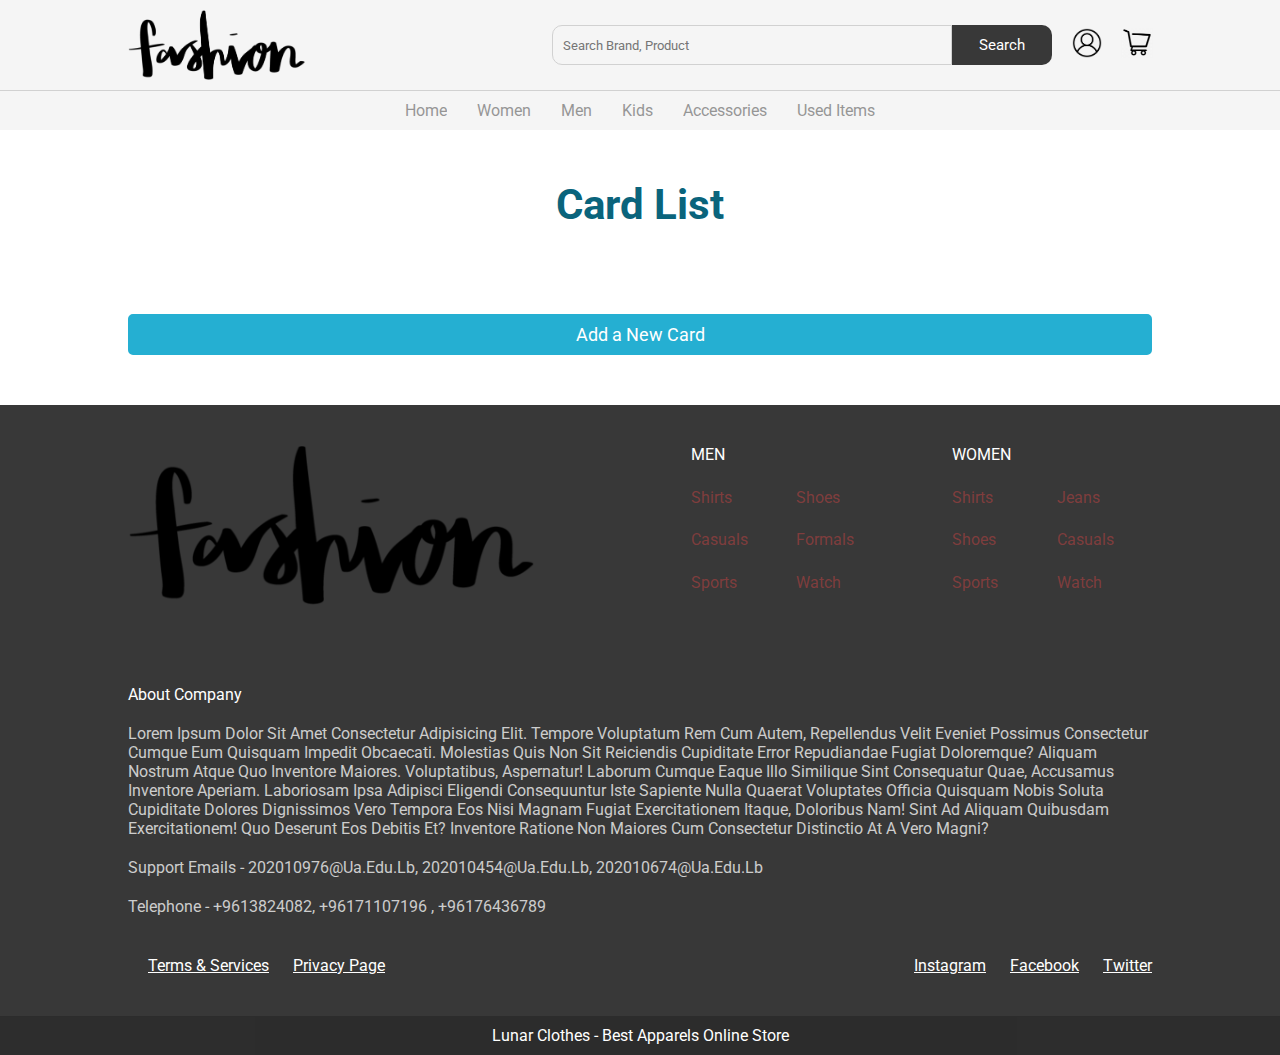
<file: useditem.html>
<!DOCTYPE html>
<html lang="en">
<head>
    <meta charset="UTF-8">
    <meta http-equiv="X-UA-Compatible" content="IE=edge">
    <meta name="viewport" content="width=device-width, initial-scale=1.0">
    <link rel="stylesheet" href="css/useditem.css">
    <title>Become a Seller</title>
    
</head>
<header>
		<nav class="navbar"></nav>
		
	</div>
</header>

<body onload="loadProducts()">
	<div class="container">

		<h1>Card List</h1>
		<div id="card-list">
		</div>
		<button onclick="location.href='addproduct.html'">Add a New Card</button>
	</div>
<footer></footer>
		<script src="js/useditem.js"></script>
		<script src="js/nav.js"></script>
		<script src="js/footer.js"></script> 
</body>

</html>
</file>
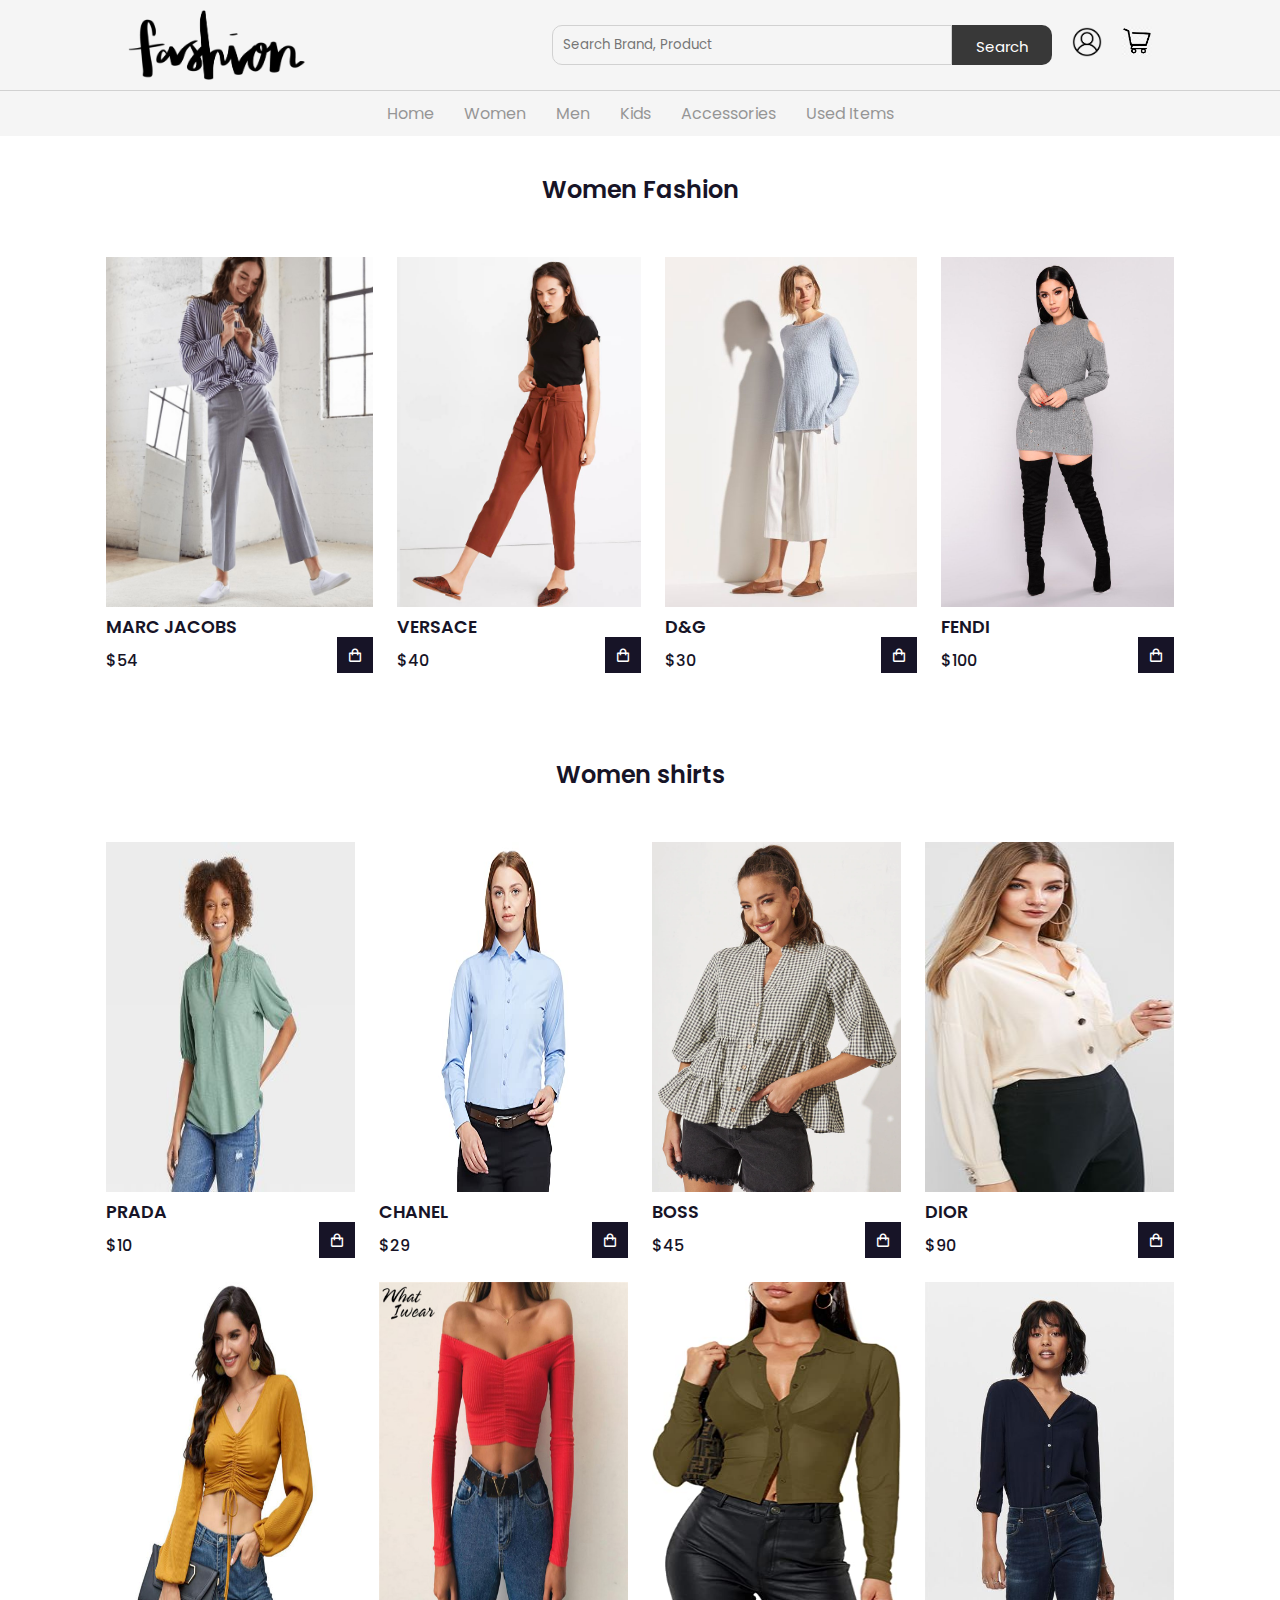
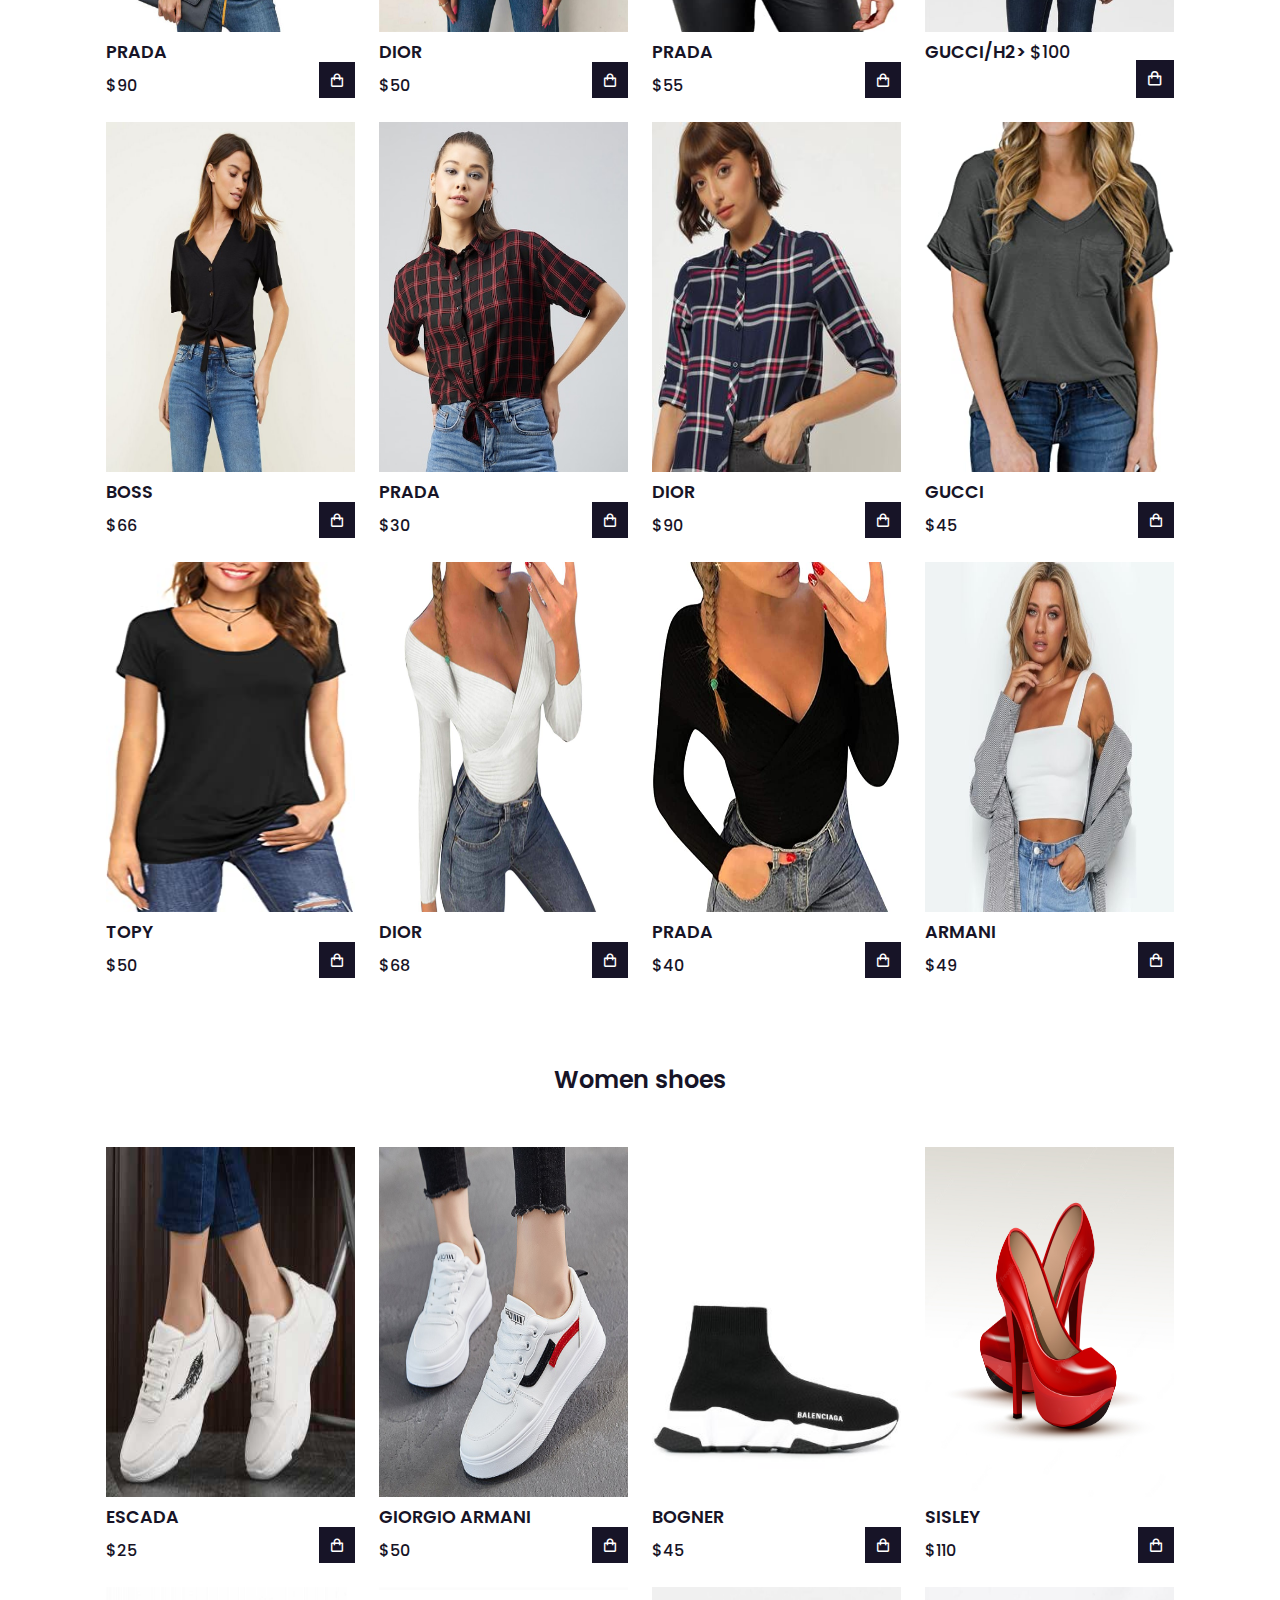
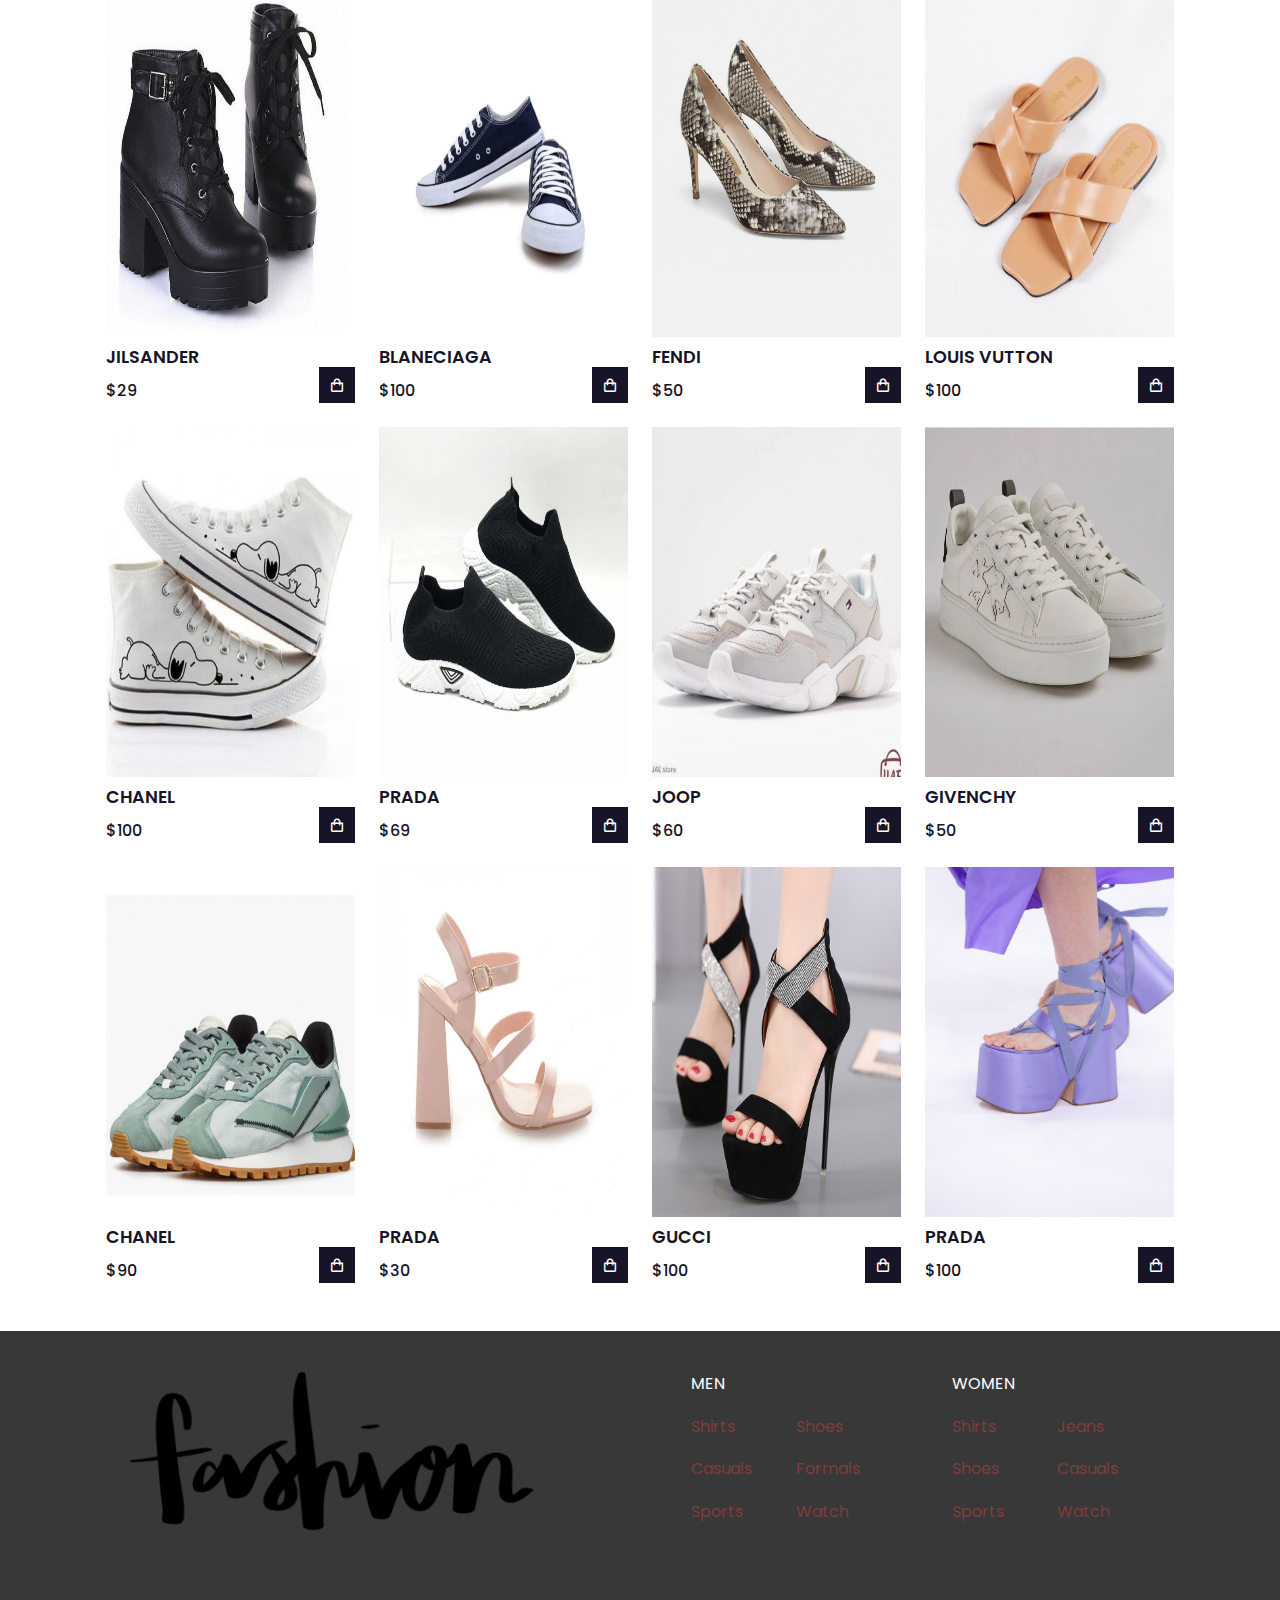
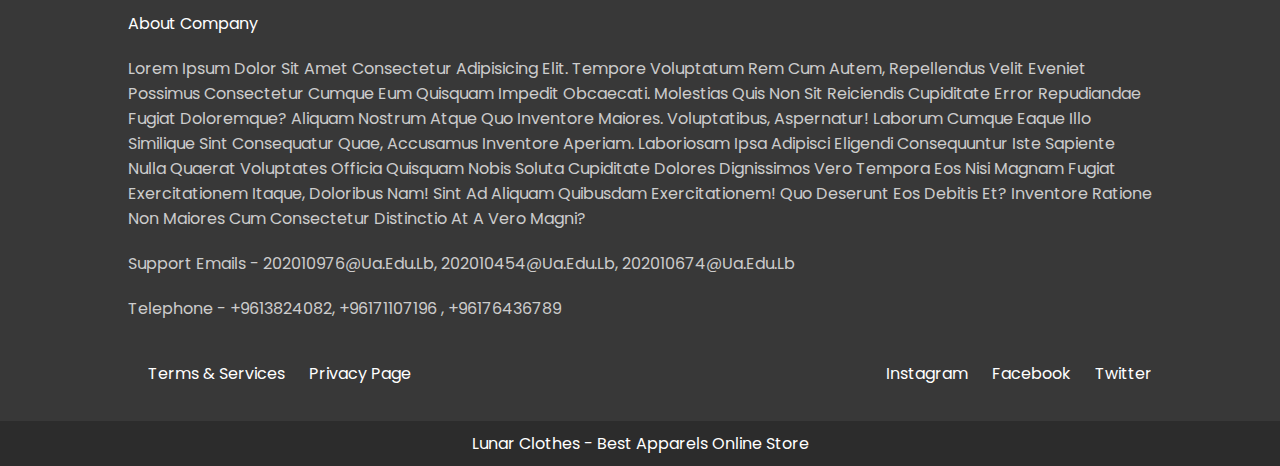
<file: Women.html>
<!DOCTYPE html>
<html lang="en">
<head>
    <meta charset="UTF-8">
    <meta http-equiv="X-UA-Compatible" content="IE=edge">
    <meta name="viewport" content="width=device-width, initial-scale=1.0">
    <title>Women Fashion</title>
    <link rel="stylesheet" href="css/nav.css">
    <link rel="stylesheet" href="css/footer.css">
    <link rel="stylesheet" href="css/women-men.css">
    <link href='https://unpkg.com/boxicons@2.1.2/css/boxicons.min.css' rel='stylesheet'>
</head>
<body>

    <nav class="navbar"></nav>
    <div class="cart" id="cart-id">
            <h2 class="cart-title">Your Cart</h2>
            <!-- content -->
            <div class="cart-content">
            </div>
            <!-- total -->
            <div class="total">
                <div class="total-title">Total</div>
                <div class="total-price">$0</div>
            </div>
            <!-- buy button -->
            <button type="button" class="btn-buy">Buy Now</button>
            <!-- cart close -->
            <i class='bx bx-x' id="close-cart"></i>
    </div>
    <section class="shop container">
        <h2 class="section-title">Women Fashion</h2>
        <div class="shop-content">
            <!-- box 1-->
            <div class="product-box">
                <img src="women/women-1.jpg" class="product-img" alt="">
                <h2 class="product-title">MARC JACOBS</h2>
                <span class="price">$54</span>
                <i class="bx bx-shopping-bag add-cart"></i>
            </div>
            <!-- box 2-->
            <div class="product-box">
                <img src="women/women-2.png" class="product-img" alt="">
                <h2 class="product-title">VERSACE</h2>
                <span class="price">$40</span>
                <i class="bx bx-shopping-bag add-cart"></i>
            </div>
            <!-- box 3-->
            <div class="product-box">
                <img src="women/women-3.png" class="product-img" alt="">
                <h2 class="product-title">D&G</h2>
                <span class="price">$30</span>
                <i class="bx bx-shopping-bag add-cart"></i>
            </div>
            <!-- box 4-->
            <div class="product-box">
                <img src="women/women-4.jpg" class="product-img" alt="">
                <h2 class="product-title">FENDI</h2>
                <span class="price">$100</span>
                <i class="bx bx-shopping-bag add-cart"></i>
            </div>
        </div>
    </section>
    <section class="shop container">
    <h2 class="section-title">Women shirts</h2>
         <!-- box 1-->
        <div class="shop-content">
            <div class="product-box">
                <img src="women/women-shirts-6.jpg" class="product-img" alt="">
                <h2 class="product-title">PRADA</h2>
                <span class="price">$10</span>
                <i class="bx bx-shopping-bag add-cart"></i>
            </div>
            <!-- box 2-->
            <div class="product-box">
                <img src="women/women-shirts-7.jpg" class="product-img" alt="">
                <h2 class="product-title">CHANEL</h2>
                <span class="price">$29</span>
                <i class="bx bx-shopping-bag add-cart"></i>
            </div>
            <!-- box 3-->
            <div class="product-box">
                <img src="women/women-shirts-8.jpg" class="product-img" alt="">
                <h2 class="product-title">BOSS</h2>
                <span class="price">$45</span>
                <i class="bx bx-shopping-bag add-cart"></i>
            </div>
            <!-- box 4-->
            <div class="product-box">
                <img src="women/women-shirts-9.jpg" class="product-img" alt="">
                <h2 class="product-title">DIOR</h2>
                <span class="price">$90</span>
                <i class="bx bx-shopping-bag add-cart"></i>
            </div>
            <!-- box 5-->
            <div class="product-box">
                <img src="women/women-shirts-10.jpg" class="product-img" alt="">
                <h2 class="product-title">PRADA</h2>
                <span class="price">$90</span>
                <i class="bx bx-shopping-bag add-cart"></i>
            </div>
            <!-- box 6-->
            <div class="product-box">
                <img src="women/women-shirts-11.jpg" class="product-img" alt="">
                <h2 class="product-title">DIOR</h2>
                <span class="price">$50</span>
                <i class="bx bx-shopping-bag add-cart"></i>
            </div>
            <!-- box 7-->
            <div class="product-box">
                <img src="women/women-shirts-12.jpg" class="product-img" alt="">
                <h2 class="product-title">PRADA</h2>
                <span class="price">$55</span>
                <i class="bx bx-shopping-bag add-cart"></i>
            </div>
            <!-- box 8-->
            <div class="product-box">
                <img src="women/women-shirts-13.jpg" class="product-img" alt="">
                <h2 class="product-title">GUCCI/h2>
                <span class="price">$100</span>
                <i class="bx bx-shopping-bag add-cart"></i>
            </div>
             <!-- box 9-->
            <div class="product-box">
                <img src="women/women-shirts-14.jpg" class="product-img" alt="">
                <h2 class="product-title">BOSS</h2>
                <span class="price">$66</span>
                <i class="bx bx-shopping-bag add-cart"></i>
            </div>
            <div class="product-box">
                <img src="women/women-shirts-15.jpg" class="product-img" alt="">
                <h2 class="product-title">PRADA</h2>
                <span class="price">$30</span>
                <i class="bx bx-shopping-bag add-cart"></i>
            </div>
             <!-- box 10-->
            <div class="product-box">
                    <img src="women/women-shirts-16.jpg" class="product-img" alt="">
                    <h2 class="product-title">DIOR</h2>
                    <span class="price">$90</span>
                    <i class="bx bx-shopping-bag add-cart"></i>
             </div>
             <!-- box 11-->
            <div class="product-box">
                    <img src="women/women-shirts-17.jpg" class="product-img" alt="">
                    <h2 class="product-title">GUCCI</h2>
                    <span class="price">$45</span>
                    <i class="bx bx-shopping-bag add-cart"></i>
            </div>
            <!-- box 12-->
            <div class="product-box">
                    <img src="women/women-shirts-18.jpg" class="product-img" alt="">
                    <h2 class="product-title">TOPY</h2>
                    <span class="price">$50</span>
                    <i class="bx bx-shopping-bag add-cart"></i>
            </div>
            <!-- box 13-->
            <div class="product-box">
                <img src="women/women-shirts-19.jpg" class="product-img" alt="">
                <h2 class="product-title">DIOR</h2>
                <span class="price">$68</span>
                <i class="bx bx-shopping-bag add-cart"></i>
            </div>
            <!-- box 14-->
            <div class="product-box">
                <img src="women/women-shirts-20.jpg" class="product-img" alt="">
                <h2 class="product-title">PRADA</h2>
                <span class="price">$40</span>
                <i class="bx bx-shopping-bag add-cart"></i>
            </div>
            <!-- box 15-->
            <div class="product-box">
                <img src="women/women-shirts-21.jpg" class="product-img" alt="">
                <h2 class="product-title">ARMANI</h2>
                <span class="price">$49</span>
                <i class="bx bx-shopping-bag add-cart"></i>
            </div>
        </div>
    </section>

    <section class="shop container">
        <h2 class="section-title">Women shoes</h2>
             <!-- box 1-->
            <div class="shop-content">
                <div class="product-box">
                    <img src="women/women-shoes-10.jpg" class="product-img" alt="">
                    <h2 class="product-title">ESCADA</h2>
                    <span class="price">$25</span>
                    <i class="bx bx-shopping-bag add-cart"></i>
                </div>
                <!-- box 2-->
                <div class="product-box">
                    <img src="women/women-shoes-11.jpg" class="product-img" alt="">
                    <h2 class="product-title">GIORGIO ARMANI</h2>
                    <span class="price">$50</span>
                    <i class="bx bx-shopping-bag add-cart"></i>
                </div>
                <!-- box 3-->
                <div class="product-box">
                    <img src="women/women-shoes-12.jpg" class="product-img" alt="">
                    <h2 class="product-title">BOGNER</h2>
                    <span class="price">$45</span>
                    <i class="bx bx-shopping-bag add-cart"></i>
                </div>
                <!-- box 4-->
                <div class="product-box">
                    <img src="women/women-shoes-13.jpg" class="product-img" alt="">
                    <h2 class="product-title">SISLEY</h2>
                    <span class="price">$110</span>
                    <i class="bx bx-shopping-bag add-cart"></i>
                </div>
                <!-- box 5-->
                <div class="product-box">
                    <img src="women/women-shoes-14.jpg" class="product-img" alt="">
                    <h2 class="product-title">JILSANDER</h2>
                    <span class="price">$29</span>
                    <i class="bx bx-shopping-bag add-cart"></i>
                </div>
                <!-- box 6-->
                <div class="product-box">
                    <img src="women/women-shoes-15.jpg" class="product-img" alt="">
                    <h2 class="product-title">BLANECIAGA</h2>
                    <span class="price">$100</span>
                    <i class="bx bx-shopping-bag add-cart"></i>
                </div>
                <!-- box 7-->
                <div class="product-box">
                    <img src="women/women-shoes-16.jpg" class="product-img" alt="">
                    <h2 class="product-title">FENDI</h2>
                    <span class="price">$50</span>
                    <i class="bx bx-shopping-bag add-cart"></i>
                </div>
                <!-- box 8-->
                <div class="product-box">
                    <img src="women/women-shoes-17.jpg" class="product-img" alt="">
                    <h2 class="product-title">LOUIS VUTTON</h2>
                    <span class="price">$100</span>
                    <i class="bx bx-shopping-bag add-cart"></i>
                </div>
                 <!-- box 9-->
                <div class="product-box">
                    <img src="women/women-shoes-18.jpg" class="product-img" alt="">
                    <h2 class="product-title">CHANEL</h2>
                    <span class="price">$100</span>
                    <i class="bx bx-shopping-bag add-cart"></i>
                </div>
                <div class="product-box">
                    <img src="women/women-shoes-19.jpg" class="product-img" alt="">
                    <h2 class="product-title">PRADA</h2>
                    <span class="price">$69</span>
                    <i class="bx bx-shopping-bag add-cart"></i>
                </div>
                 <!-- box 10-->
                <div class="product-box">
                        <img src="women/women-shoes-20.jpg" class="product-img" alt="">
                        <h2 class="product-title">JOOP</h2>
                        <span class="price">$60</span>
                        <i class="bx bx-shopping-bag add-cart"></i>
                 </div>
                 <!-- box 11-->
                <div class="product-box">
                        <img src="women/women-shoes-21.jpg" class="product-img" alt="">
                        <h2 class="product-title">GIVENCHY</h2>
                        <span class="price">$50</span>
                        <i class="bx bx-shopping-bag add-cart"></i>
                </div>
                <!-- box 12-->
                <div class="product-box">
                        <img src="women/women-shoes-22.jpg" class="product-img" alt="">
                        <h2 class="product-title">CHANEL</h2>
                        <span class="price">$90</span>
                        <i class="bx bx-shopping-bag add-cart"></i>
                </div>
                <!-- box 13-->
                <div class="product-box">
                    <img src="women/women-shoes-23.jpg" class="product-img" alt="">
                    <h2 class="product-title">PRADA</h2>
                    <span class="price">$30</span>
                    <i class="bx bx-shopping-bag add-cart"></i>
                </div>
                <!-- box 14-->
                <div class="product-box">
                    <img src="women/women-shoes-24.jpg" class="product-img" alt="">
                    <h2 class="product-title">GUCCI</h2>
                    <span class="price">$100</span>
                    <i class="bx bx-shopping-bag add-cart"></i>
                </div>
                <!-- box 15-->
                <div class="product-box">
                    <img src="women/women-shoes-25.jpg   " class="product-img" alt="">
                    <h2 class="product-title">PRADA</h2>
                    <span class="price">$100</span>
                    <i class="bx bx-shopping-bag add-cart"></i>
                </div>
            </div>
        </section>
    <footer></footer>


    <script src="js/nav.js"></script>
    <script src="js/footer.js"></script>
    <script src="js/shoppingcart.js"></script>
</body>
</html>
</file>
<file: css/nav.css>
*{
    margin: 0;
    padding: 0;
    box-sizing: border-box;
    font-family: 'roboto' , sans-serif;
}

.navbar{
    position: sticky;
    top: 0;
    left: 0;
    width: 100%;
    background:#f5f5f5;
    z-index: 9;
}

.nav{
    padding: 10px 10vw;
    display: flex;
    justify-content: space-between;
}

.logo{
    height: 70px;
}

.nav-iteams{
    display: flex;
    align-items: center;
}

.search{
    width: 500px;
    display: flex;
}

.search-box{
    width: 80%;
    height: 40px;
    padding: 10px;
    border-top-left-radius: 10px;
    border-bottom-left-radius: 10px;
    border: 1px solid #d1d1d1;
    text-transform: capitalize;
    background: none;
    color: #a9a9a9;
    outline: none;
}

.search-butn{
    width: 20%;
    height: 40px;
    padding: 10px 20px;
    border: none;
    outline: none;
    cursor: pointer;
    background: #383838;
    color: #fff;
    text-transform: capitalize;
    font-size: 15px;
    border-top-right-radius: 10px;
    border-bottom-right-radius: 10px;
}

.search-butn::placeholder{
    color: #a9a9a9;
}

.nav-iteams a{
    margin-left: 20px;
    position: relative;
}

.nav-iteams a img {
    width: 30px;
    cursor: pointer;
}

.links-container{
    width: 100%;
    display: flex;
    padding: 10px 10vw;
    justify-content: center;
    list-style: none;
    border-top: 1px solid #d1d1d1;
}

.link{
    text-transform: capitalize;
    padding: 0 10px;
    margin: 0 5px;
    text-decoration: none;
    color: #383838;
    opacity: 0.5;
    transition: 0.5s;
}

.link:hover{
    opacity: 1;
}

.login-logout-popup{
    position: absolute;
    left: 50%;
    transform: translateX(-50%);
    padding: 10px;
    background: #fff;
    border-radius: 10px;
    top: 40px;
    width: 200px;
    transition: 0.5s;
    border: 2px solid #f5f5f5;
}

.login-logout-popup::after{
    content: '';
    position: absolute;
    top: -7.5px;
    left: 50%;
    transform: translateX(-50%) rotate(45deg);
    width: 15px;
    height: 15px;
    background: #fff;
    border-radius: 5px;
}

.account-info{
    font-size: 20px;
    text-transform: capitalize;
}

#user-btn{
    padding: 10px;
    background: #383838;
    color: #fff;
    border: none;
    outline: none;
    width: 100%;
    border-radius: 5px;
    margin-top: 20px;
    text-transform: capitalize;
    cursor: pointer;
}

.hide{
    opacity: 0;
    pointer-events: none;
}
</file>
<file: css/footer.css>
footer{
    position: relative;
    width: 100%;
    padding: 40px 10vw;
    padding-bottom: 80px;
    background: #383838;
}

.footer-cont{
    display: flex;
    width: 100%;
    justify-content: space-between;
}
.footer-cont .logo{
    height: 160px; 
}

.footer-ul-cont{
    width: 45%;
    display: flex;
    justify-content: space-between;
}
.cat{
    width: 200px;
    display: grid;
    grid-template-columns: repeat(2, 1fr);
    grid-gap: 10px;
    list-style-type: none;
}

.cat-title{
    grid-column: span 2;
    text-transform: capitalize;
    color: white;
}

.cat .footer-link{
    text-decoration: none;
    text-transform: capitalize;
    color: rgba(151, 63, 63, 0.75);
}

.footer-link:hover{
    color: #fff;
    font-size: 20px;
}

.footer-title, .info{
    color: rgba(255, 255, 255, 0.75);
    margin: 20px 0;
    text-transform: capitalize;
}

.footer-title{
    margin-top: 80px;
    color: #fff;
}

.footer-social{
    margin-top: 40px;
    display: flex;
    justify-content: space-between;
}

.social_link{
    color: #fff;
    margin-left: 20px;
    text-transform: capitalize;
}
.social-link:nth-child(1){
    margin-left: 0;
} 

.footer-credit{
    width: 100%;
    padding: 10px;
    position: absolute;
    left: 0;
    bottom: 0;
    text-align: center;
    color: #fff;
    background: rgba(0, 0, 0, 0.2);
}
</file>
<file: css/women-men.css>
/* Google fonts */
@import url('https://fonts.googleapis.com/css2?family=Poppins:wght@400;500;600;700&family=Roboto:wght@100&display=swap');

*{
    font-family: 'Poppins', sans-serif;
    margin: 0;
    padding: 0;
    scroll-padding-top: 2rem;
    scroll-behavior: smooth;
    box-sizing: border-box;
    list-style: none;
    text-decoration: none;
}

body{
    color: #171427;
}

.container{
    max-width: 1068px;
    margin: auto;
    width: 100%;
}

section{
    padding: 4rem 0 3rem;
}

.cart{
    position: fixed;
    top: 0;
    right: -100%;
    width: 360px;
    min-height: 100vh;
    padding: 20px;
    background: #fff;
    box-shadow: -2px 0 4px hsl(0 4% 15% /10%);
    z-index: 100;
    transition: 0.3s;
}

.cart.active{
    right: 0;
}

.cart-title{
    text-align: center;
    font-size: 1.5rem;
    font-weight: 600;
    margin-top: 2rem;
}

.cart-box{
    display: grid;
    grid-template-columns: 32% 50% 18%;
    align-items: center;
    gap: 1rem;
    margin-top: 1rem;
}

.cart-img{
    width: 100px;
    height: 100px;
    object-fit: contain;
    padding: 10px;
}

.detail-box{
    display: grid;
    row-gap: 0.5rem;
}

.cart-product-title{
    font-size: 1rem;
    text-transform: uppercase;
}

.cart-price{
    font-weight: 500;
}

.cart-quantity{
    border: 1px solid #171427;
    outline-color: #fd4646;
    width: 2.4rem;
    text-align: center;
    font-size: 1rem;
}

.cart-remove{
    font-size: 24px;
    color: #fd4646;
    cursor: pointer;
}

.total{
    display: flex;
    justify-content: flex-end;
    margin-top: 1.5rem;
    border-top: 1px solid #171427;
}

.total-title{
    font-size: 1rem;
    font-weight: 600;
}

.total-price{
    margin-left: 0.5rem;
}

.btn-buy{
    display: flex;
    margin: 1.5rem auto 0 auto;
    padding: 12px 20px;
    border: none;
    background: #fd4646;
    color: #fff;
    font-size: 1rem;
    font-weight: 500;
    cursor: pointer;
}

.btn-buy:hover{
    background: #171427;
}

#close-cart{
    position: absolute;
    top: 1rem;
    right: 0.8rem;
    font-size: 2rem;
    color: #171427;
    cursor: pointer;
}

.section-title{
    font-size: 1.5rem;
    font-weight: 600;
    text-align: center;
    margin-bottom: 50px;
    margin-top: -60px;
}

.shop{
    margin-top: 2rem;
}

/* Shop Content */
.shop-content{
    display: grid;
    grid-template-columns: repeat(auto-fit, minmax(220px, auto));
    gap: 1.5rem;
}

.product-img{
    position: relative;
    width: 100%;
    height: 350px;
    overflow: hidden;
}

.product-box{
    position: relative;
}

.product-box:hover{
    padding: 5px;
    border: 1px solid #171427;
    transition: 0.4s;
}

.product-title{
    font-size: 1.1rem;
    font-weight: 600;
    text-transform: uppercase;
    margin-bottom: 0.5rem;
}

.price{
    font-weight: 500;
}

.add-cart{
    position: absolute;
    bottom: 0;
    right: 0;
    background: #171427;
    color: #fff;
    padding: 10px;
    cursor: pointer;
}

.add-cart:hover{
    background: hsl(249, 32%, 17%);
}
</file>
<file: css/addproduct.css>
@import url('https://fonts.googleapis.com/css2?family=Roboto&display=swap');
*{
    margin: 0;
    padding: 0;
    box-sizing: border-box;
}

body{
    font-family: 'Roboto', sans-serif;
    
}

.container{
    width: 600px;
    margin: 50px auto;
}

form input
{
    width: 100%;
    border-radius: 5px;
    padding: 8px;
    font-size: 18px;
    background-color: #FFFFFF;
    border: 2px solid #25afd2;
    color: #0a647c;
    margin-bottom: 20px;
}

form input:focus{
    outline: none;
    border: 2px solid #FF0000;
}

#add-card{
    border-radius: 5px;
    padding: 8px 128px;
    font-size: 18px;
    background-color: #25afd2;
    border: 2px solid #25afd2;
    color: #FFFFFF;
}

#add-card:hover{
    cursor: pointer;
    background-color: #FFFFFF;
    border: 2px solid #25afd2;
    color: #25afd2;
}

#back-btn{
    border-radius: 5px;
    padding: 8px 128px;
    font-size: 18px;
    background-color: #FFFFFF;
    border: 2px solid #25afd2;
    color: #25afd2;
}

#back-btn:hover{
    cursor: pointer;
    background-color: #25afd2;
    border: 2px solid #25afd2;
    color: #FFFFFF;
}

.container > h1{
    margin-bottom: 40px;
    text-align: center;
    color: #0a647c;
    font-size: 42px;
}
.alert-box{
    width: 300px;
    min-height: 150px;
    background: #fff;
    border-radius: 10px;
    box-shadow: 0 5px 100px rgba(0, 0, 0, 0.05);
    position: absolute;
    top: 60%;
    left: 50%;
    transform: translate(-50%, -50%);
    padding: 20px;
    opacity: 0;
    pointer-events: none;
    transition: 1s;
}

.alert-box.show{
    opacity: 1;
    pointer-events: all;
    top: 50%;
}
.alert-img{
    display: block;
    margin: 10px auto 20px;
    height: 60px;
}

.alert-msg{
    color: #e24c4b;
    font-size: 20px;
    text-align: center;
    line-height: 30px;
    font-weight: 500;
}
</file>
<file: css/useditem.css>
@import 'nav.css';
@import 'footer.css';
@import url('https://fonts.googleapis.com/css2?family=Roboto&display=swap');
	
*{
    margin: 0;
    padding: 0;
    box-sizing: border-box;
}

body{
    font-family: 'Roboto', sans-serif;
    
}

.container{
    width: 80%;
    margin: 50px auto;
}


.container p{
    margin-bottom: 12px;
    font-size: 20px;
}

.container p label{
    font-weight: bold;
    color: #0a647c;
}


.container button{
    margin-top: 25px;
    width: 100%;
    border-radius: 5px;
    padding: 8px 128px;
    font-size: 18px;
    background-color: #25afd2;
    border: 2px solid #25afd2;
    color: #FFFFFF;
}

	
	#card-list{
		display: flex;
		gap: 20px;
		flex-wrap: wrap;		
		margin-bottom: 20px;
	}
	
	.container button{
		border-radius: 5px;
		padding: 8px 128px;
		font-size: 18px;
		background-color: #25afd2;
		border: 2px solid #25afd2;
		color: #FFFFFF;
	}

	.container button:hover{
		cursor: pointer;
		background-color: #FFFFFF;
		border: 2px solid #25afd2;
		color: #25afd2;
	}
	
	.card{
		width: 25%;
		min-width: 300px ;
        border: 2px solid #25afd2;
		border-radius: 8px;
		padding: 10px;
		color: #0a647c;
	}
	
	.card h1{
		font-size: 28px;
		text-align: center;
		margin-bottom: 10px;
	}
	
	.card h1 a{
		text-decoration: none;
		color: #0a647c;
	}
	
	.card h1 a:hover{
		text-decoration: underline;
		
	}
	
	.card p{
		font-size: 16px;
		margin-bottom: 10px;
	}
	
	.stars-rating {
		color: #25afd2;
		display: flex;
		justify-content: flex-end;
	}
	
	.container > h1{
		margin-bottom: 40px;
		text-align: center;
		color: #0a647c;
		font-size: 42px;
	}
</file>
